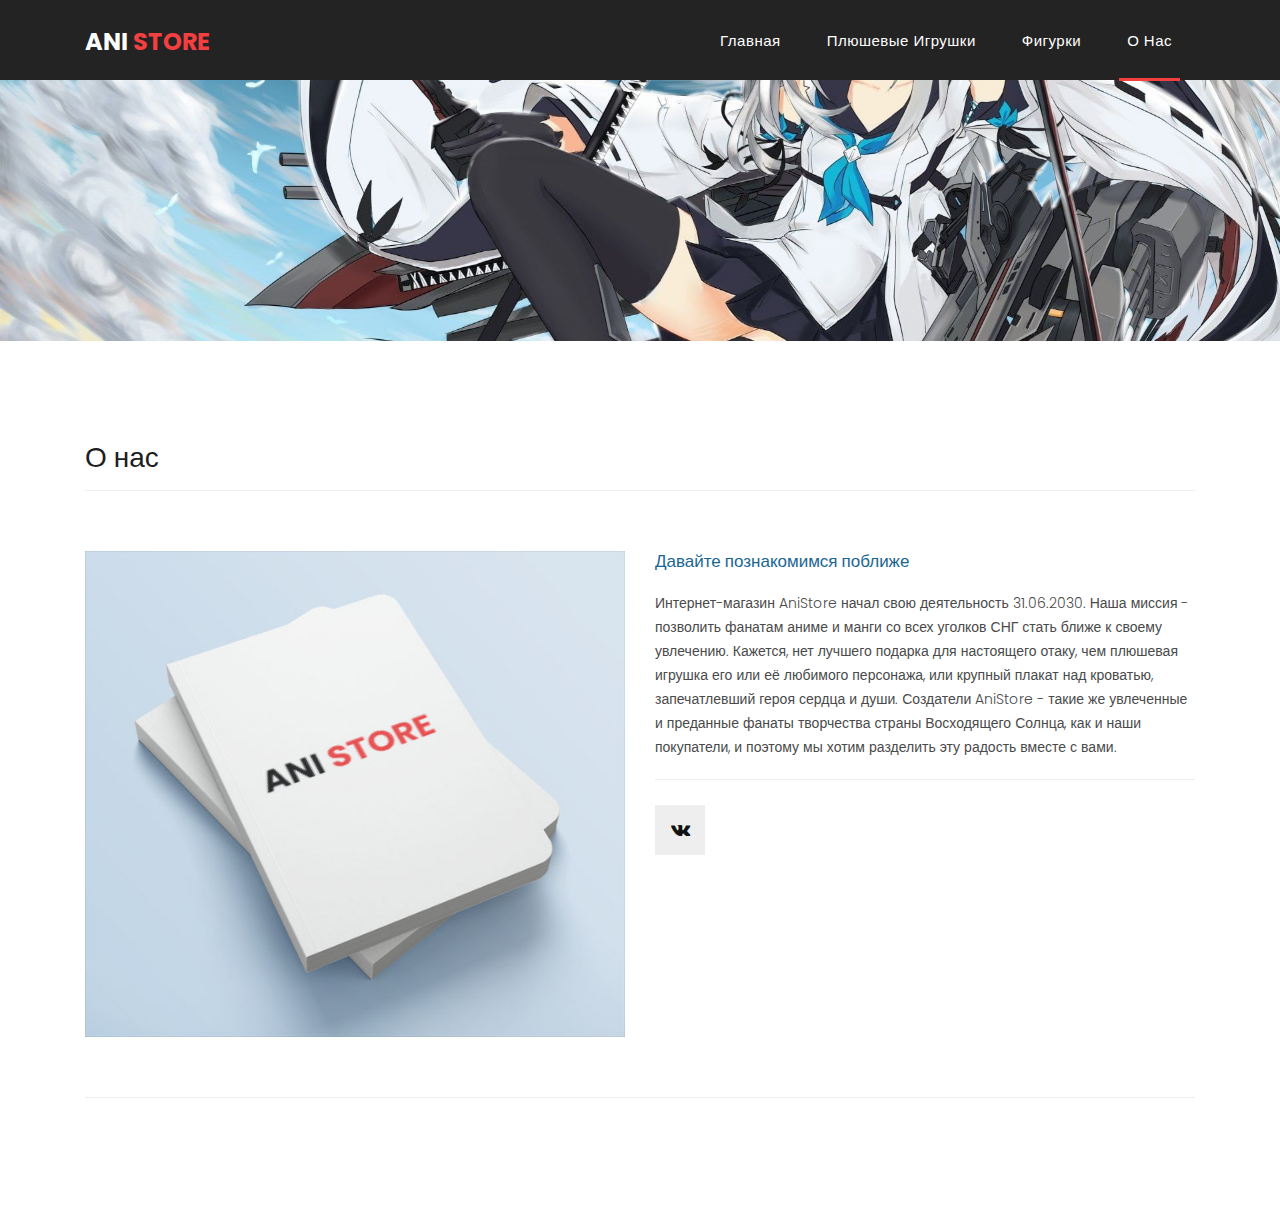
<file: about.html>
<!DOCTYPE html>
<html lang="en">

  <head>

    <meta charset="utf-8">
    <meta name="viewport" content="width=device-width, initial-scale=1, shrink-to-fit=no">
    <meta name="description" content="">
    <meta name="author" content="">
    <link href="https://fonts.googleapis.com/css?family=Poppins:100,200,300,400,500,600,700,800,900&display=swap" rel="stylesheet">

    <title>AniStore</title>

    <link rel="apple-touch-icon" sizes="180x180" href="/apple-touch-icon.png">
    <link rel="icon" type="image/png" sizes="32x32" href="/favicon-32x32.png">
    <link rel="icon" type="image/png" sizes="16x16" href="/favicon-16x16.png">
    <link rel="manifest" href="/site.webmanifest">
    <link href="vendor/bootstrap/css/bootstrap.min.css" rel="stylesheet">


    
    <link rel="stylesheet" href="assets/css/fontawesome.css">
    <link rel="stylesheet" href="assets/css/templatemo-sixteen.css">
    <link rel="stylesheet" href="assets/css/owl.css">

  </head>

  <body>

    
    <div id="preloader">
        <div class="jumper">
            <div></div>
            <div></div>
            <div></div>
        </div>
    </div>  
    

    
    <header class="">
      <nav class="navbar navbar-expand-lg">
        <div class="container">
          <a class="navbar-brand" href="index.html"><h2>Ani <em>Store</em></h2></a>
          <button class="navbar-toggler" type="button" data-toggle="collapse" data-target="#navbarResponsive" aria-controls="navbarResponsive" aria-expanded="false" aria-label="Toggle navigation">
            <span class="navbar-toggler-icon"></span>
          </button>
          <div class="collapse navbar-collapse" id="navbarResponsive">
            <ul class="navbar-nav ml-auto">
              <li class="nav-item">
                <a class="nav-link" href="index.html">Главная
                  <span class="sr-only">(current)</span>
                </a>
              </li> 
              <li class="nav-item">
                <a class="nav-link" href="products.html">Плюшевые игрушки</a>
              </li>
              <li class="nav-item">
                <a class="nav-link" href="figures.html">Фигурки</a>
              </li>
              <li class="nav-item active">
                <a class="nav-link" href="about.html">О нас</a>
              </li>
              
            </ul>
          </div>
        </div>
      </nav>
    </header>

    
    <div class="page-heading about-heading header-text">
      <div class="container">
        <div class="row">
          <div class="col-md-12">
            <div class="text-content">
             
            </div>
          </div>
        </div>
      </div>
    </div>


    <div class="best-features about-features">
      <div class="container">
        <div class="row">
          <div class="col-md-12">
            <div class="section-heading">
              <h2>О нас</h2>
            </div>
          </div>
          <div class="col-md-6">
            <div class="right-image">
              <img src="assets/images/feature-image.jpg" alt="">
            </div>
          </div>
          <div class="col-md-6">
            <div class="left-content">
              <h4>Давайте познакомимся поближе</h4>
              <p> Интернет-магазин AniStore начал свою деятельность 31.06.2030. Наша миссия - позволить фанатам аниме и манги со всех уголков СНГ стать ближе к своему увлечению. Кажется, нет лучшего подарка для настоящего отаку, чем плюшевая игрушка его или её любимого персонажа, или крупный плакат над кроватью, запечатлевший героя сердца и души. Создатели AniStore - такие же увлеченные и преданные фанаты творчества страны Восходящего Солнца, как и наши покупатели, и поэтому мы хотим разделить эту радость вместе с вами.</p>
              <ul class="social-icons">
                <li><a href="#"><i class="fa fa-vk"></i></a></li>
             
              </ul>
            </div>
          </div>
        </div>
      </div>
    </div>

    
    
      </div>
    </div>


    <footer>
      <div class="container">
        <div class="row">
          <div class="col-md-12">
            <div class="inner-content">
            
            
           
            </div>
          </div>
        </div>
      </div>
    </footer>
           

    
   


    
    <script src="vendor/jquery/jquery.min.js"></script>
    <script src="vendor/bootstrap/js/bootstrap.bundle.min.js"></script>


    
    <script src="assets/js/custom.js"></script>
    <script src="assets/js/owl.js"></script>
    <script src="assets/js/slick.js"></script>
    <script src="assets/js/isotope.js"></script>
    <script src="assets/js/accordions.js"></script>


    <script language = "text/Javascript"> 
      cleared[0] = cleared[1] = cleared[2] = 0; //set a cleared flag for each field
      function clearField(t){                   //declaring the array outside of the
      if(! cleared[t.id]){                      // function makes it static and global
          cleared[t.id] = 1;  // you could use true and false, but that's more typing
          t.value='';         // with more chance of typos
          t.style.color='#fff';
          }
      }
    </script>
<!-- Yandex.Metrika counter -->
<script type="text/javascript" >
   (function(m,e,t,r,i,k,a){m[i]=m[i]||function(){(m[i].a=m[i].a||[]).push(arguments)};
   m[i].l=1*new Date();
   for (var j = 0; j < document.scripts.length; j++) {if (document.scripts[j].src === r) { return; }}
   k=e.createElement(t),a=e.getElementsByTagName(t)[0],k.async=1,k.src=r,a.parentNode.insertBefore(k,a)})
   (window, document, "script", "https://mc.yandex.ru/metrika/tag.js", "ym");

   ym(90559644, "init", {
        clickmap:true,
        trackLinks:true,
        accurateTrackBounce:true
   });
</script>
<noscript><div><img src="https://mc.yandex.ru/watch/90559644" style="position:absolute; left:-9999px;" alt="" /></div></noscript>
<!-- /Yandex.Metrika counter -->

  </body>

</html>
</file>
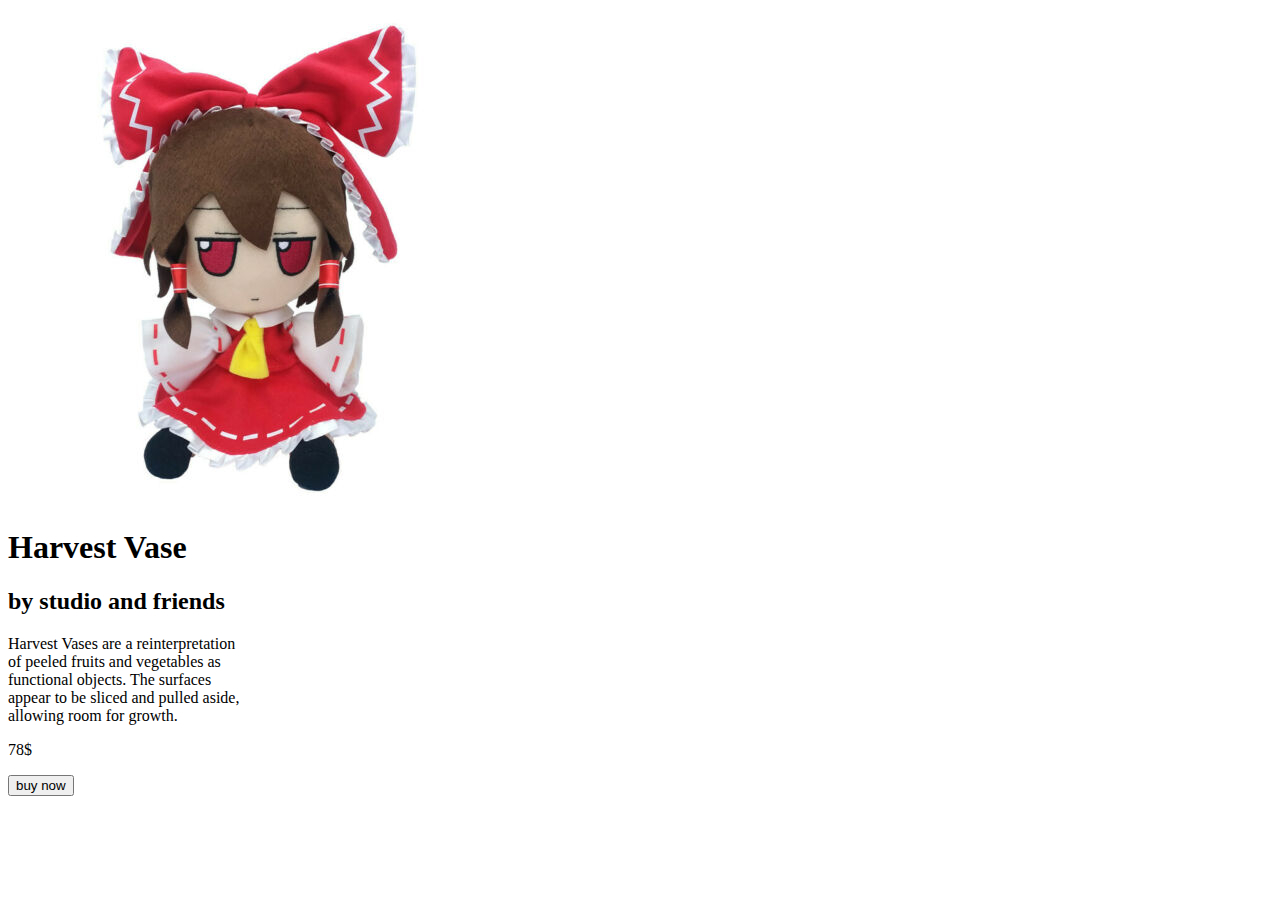
<file: Akagi.html>
<html lang="en">

<head>
  <title>Harvest vase</title>
  <link href="https://fonts.googleapis.com/css?family=Bentham|Playfair+Display|Raleway:400,500|Suranna|Trocchi" rel="SoClose.CSS">
</head>

<body>
  <div class="wrapper">
    <div class="product-img">
      <img src="assets/images/product_01.jpg">
    </div>
    <div class="product-info">
      <div class="product-text">
        <h1>Harvest Vase</h1>
        <h2>by studio and friends</h2>
        <p>Harvest Vases are a reinterpretation<br> of peeled fruits and vegetables as<br> functional objects. The surfaces<br> appear to be sliced and pulled aside,<br> allowing room for growth. </p>
      </div>
      <div class="product-price-btn">
        <p><span>78</span>$</p>
        <button type="button">buy now</button>
      </div>
    </div>
  </div>

</body>

</html>
</file>
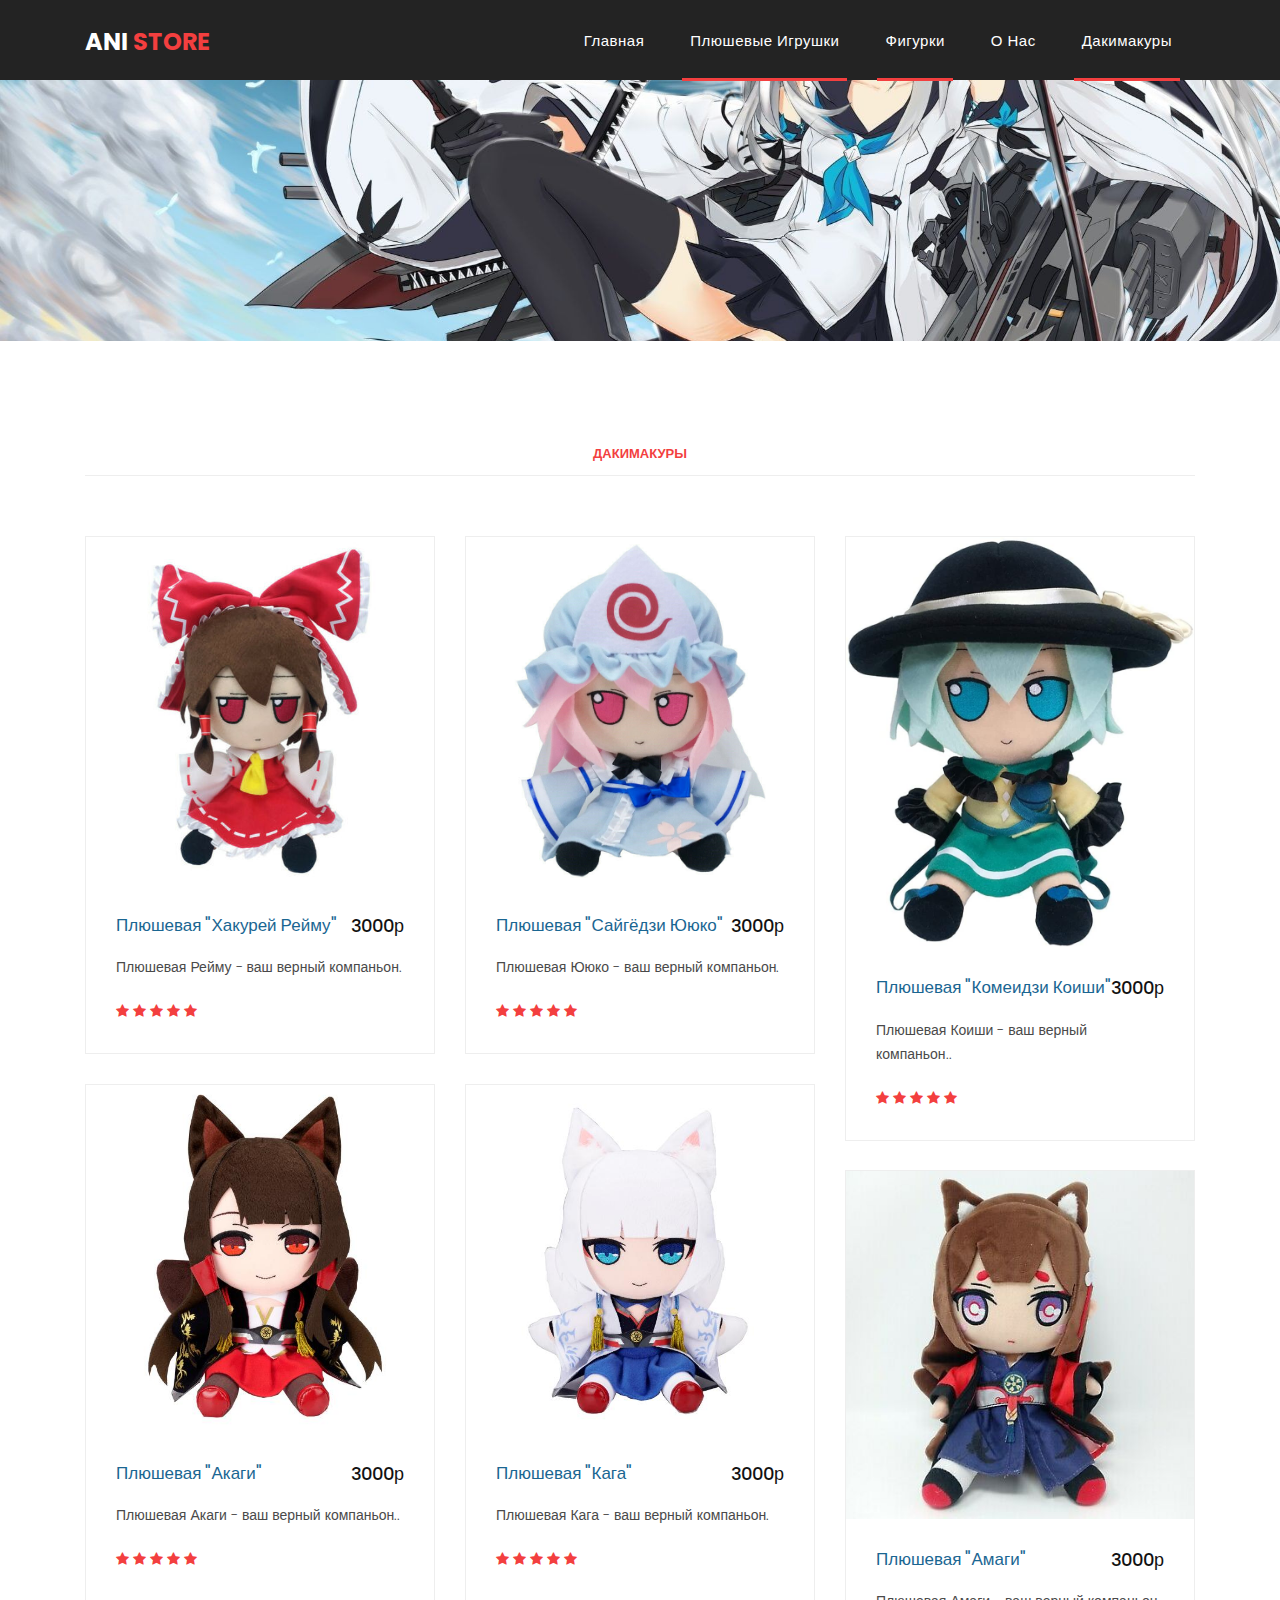
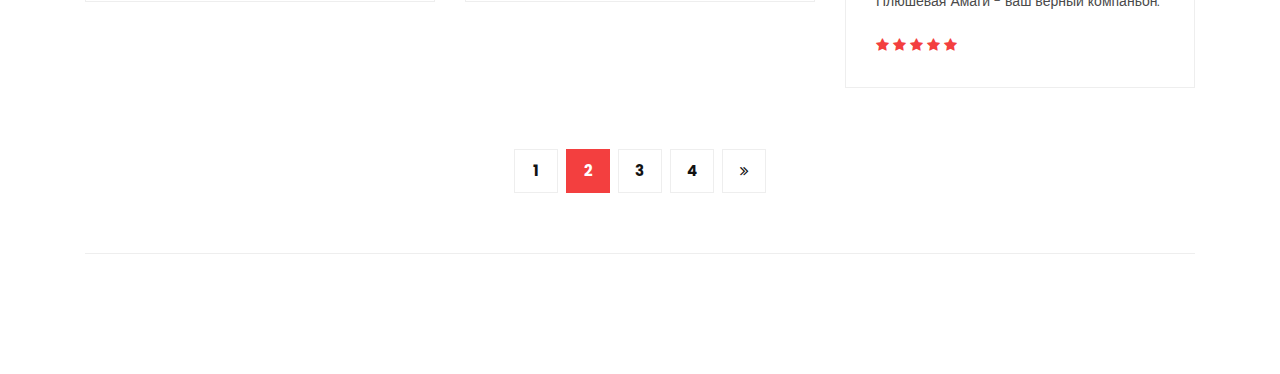
<file: daci.html>
<!DOCTYPE html>
<html lang="en">

  <head>

    <meta charset="utf-8">
    <meta name="viewport" content="width=device-width, initial-scale=1, shrink-to-fit=no">
    <meta name="description" content="">
    <meta name="author" content="">
    <link href="https://fonts.googleapis.com/css?family=Poppins:100,200,300,400,500,600,700,800,900&display=swap" rel="stylesheet">

    <title>AniStore</title>


    <link href="vendor/bootstrap/css/bootstrap.min.css" rel="stylesheet">



    <link rel="stylesheet" href="assets/css/fontawesome.css">
    <link rel="stylesheet" href="assets/css/templatemo-sixteen.css">
    <link rel="stylesheet" href="assets/css/owl.css">

  </head>

  <body>


    <div id="preloader">
        <div class="jumper">
            <div></div>
            <div></div>
            <div></div>
        </div>
    </div>



    <header class="">
      <nav class="navbar navbar-expand-lg">
        <div class="container">
          <a class="navbar-brand" href="index.html"><h2>Ani <em>Store</em></h2></a>
          <button class="navbar-toggler" type="button" data-toggle="collapse" data-target="#navbarResponsive" aria-controls="navbarResponsive" aria-expanded="false" aria-label="Toggle navigation">
            <span class="navbar-toggler-icon"></span>
          </button>
          <div class="collapse navbar-collapse" id="navbarResponsive">
            <ul class="navbar-nav ml-auto">
              <li class="nav-item">
                <a class="nav-link" href="index.html">Главная
                  <span class="sr-only">(current)</span>
                </a>
              </li>
              <li class="nav-item active">
                <a class="nav-link" href="products.html">Плюшевые игрушки</a>
              </li>
              <li class="nav-item active">
                <a class="nav-link" href="figures.html">Фигурки</a>
              </li>
              <li class="nav-item">
                <a class="nav-link" href="about.html">О нас</a>
              </li>

              <li class="nav-item active">
                <a class="nav-link" href="daci.html">Дакимакуры</a>
              </li>

            </ul>
          </div>
        </div>
      </nav>
    </header>


    <div class="page-heading products-heading header-text">
      <div class="container">
        <div class="row">
          <div class="col-md-12">
            <div class="text-content">


            </div>
          </div>
        </div>
      </div>
    </div>


    <div class="products">
      <div class="container">
        <div class="row">
          <div class="col-md-12">
            <div class="filters">
              <ul>
                  <li class="active" data-filter="*">Дакимакуры</li>

              </ul>
            </div>
          </div>
          <div class="col-md-12">
            <div class="filters-content">
                <div class="row grid">
                    <div class="col-lg-4 col-md-4 all des">
                      <div class="product-item">
                        <a href="#"><img src="assets/images/product_01.jpg" alt=""></a>
                        <div class="down-content">
                          <a href="#"><h4>Плюшевая "Хакурей Рейму"</h4></a>
                          <h6>3000р</h6>
                          <p>Плюшевая Рейму - ваш верный компаньон.</p>
                          <ul class="stars">
                            <li><i class="fa fa-star"></i></li>
                            <li><i class="fa fa-star"></i></li>
                            <li><i class="fa fa-star"></i></li>
                            <li><i class="fa fa-star"></i></li>
                            <li><i class="fa fa-star"></i></li>
                          </ul>

                        </div>
                      </div>
                    </div>
                    <div class="col-lg-4 col-md-4 all dev">
                      <div class="product-item">
                        <a href="#"><img src="assets/images/product_02.jpg" alt=""></a>
                        <div class="down-content">
                          <a href="#"><h4>Плюшевая "Сайгёдзи Ююко"</h4></a>
                          <h6>3000р</h6>
                          <p>Плюшевая Ююко - ваш верный компаньон.</p>
                          <ul class="stars">
                            <li><i class="fa fa-star"></i></li>
                            <li><i class="fa fa-star"></i></li>
                            <li><i class="fa fa-star"></i></li>
                            <li><i class="fa fa-star"></i></li>
                            <li><i class="fa fa-star"></i></li>
                          </ul>

                        </div>
                      </div>
                    </div>
                    <div class="col-lg-4 col-md-4 all gra">
                      <div class="product-item">
                        <a href="#"><img src="assets/images/product_03.jpg" alt=""></a>
                        <div class="down-content">
                          <a href="#"><h4>Плюшевая "Комеидзи Коиши"</h4></a>
                          <h6>3000р</h6>
                          <p>Плюшевая Коиши - ваш верный компаньон..</p>
                          <ul class="stars">
                            <li><i class="fa fa-star"></i></li>
                            <li><i class="fa fa-star"></i></li>
                            <li><i class="fa fa-star"></i></li>
                            <li><i class="fa fa-star"></i></li>
                            <li><i class="fa fa-star"></i></li>
                          </ul>

                        </div>
                      </div>
                    </div>
                    <div class="col-lg-4 col-md-4 all gra">
                      <div class="product-item">
                        <a href="#"><img src="assets/images/product_04.jpg" alt=""></a>
                        <div class="down-content">
                          <a href="#"><h4>Плюшевая "Акаги"</h4></a>
                          <h6>3000р</h6>
                          <p>Плюшевая Акаги - ваш верный компаньон..</p>
                          <ul class="stars">
                            <li><i class="fa fa-star"></i></li>
                            <li><i class="fa fa-star"></i></li>
                            <li><i class="fa fa-star"></i></li>
                            <li><i class="fa fa-star"></i></li>
                            <li><i class="fa fa-star"></i></li>
                          </ul>

                        </div>
                      </div>
                    </div>
                    <div class="col-lg-4 col-md-4 all dev">
                      <div class="product-item">
                        <a href="#"><img src="assets/images/product_05.jpg" alt=""></a>
                        <div class="down-content">
                          <a href="#"><h4>Плюшевая "Кага"</h4></a>
                          <h6>3000р</h6>
                          <p>Плюшевая Кага - ваш верный компаньон.</p>
                          <ul class="stars">
                            <li><i class="fa fa-star"></i></li>
                            <li><i class="fa fa-star"></i></li>
                            <li><i class="fa fa-star"></i></li>
                            <li><i class="fa fa-star"></i></li>
                            <li><i class="fa fa-star"></i></li>
                          </ul>

                        </div>
                      </div>
                    </div>
                    <div class="col-lg-4 col-md-4 all des">
                      <div class="product-item">
                        <a href="#"><img src="assets/images/product_06.jpg" alt=""></a>
                        <div class="down-content">
                          <a href="#"><h4>Плюшевая "Амаги"</h4></a>
                          <h6>3000р</h6>
                          <p>Плюшевая Амаги - ваш верный компаньон.</p>
                          <ul class="stars">
                            <li><i class="fa fa-star"></i></li>
                            <li><i class="fa fa-star"></i></li>
                            <li><i class="fa fa-star"></i></li>
                            <li><i class="fa fa-star"></i></li>
                            <li><i class="fa fa-star"></i></li>
                          </ul>

                        </div>
                      </div>
                    </div>
                </div>
            </div>
          </div>
          <div class="col-md-12">
            <ul class="pages">
              <li><a href="#">1</a></li>
              <li class="active"><a href="#">2</a></li>
              <li><a href="#">3</a></li>
              <li><a href="#">4</a></li>
              <li><a href="#"><i class="fa fa-angle-double-right"></i></a></li>
            </ul>
          </div>
        </div>
      </div>
    </div>

    <footer>
      <div class="container">
        <div class="row">
          <div class="col-md-12">
            <div class="inner-content">



            </div>
          </div>
        </div>
      </div>
    </footer>




    <script src="vendor/jquery/jquery.min.js"></script>
    <script src="vendor/bootstrap/js/bootstrap.bundle.min.js"></script>



    <script src="assets/js/custom.js"></script>
    <script src="assets/js/owl.js"></script>
    <script src="assets/js/slick.js"></script>
    <script src="assets/js/isotope.js"></script>
    <script src="assets/js/accordions.js"></script>


    <script language = "text/Javascript">
      cleared[0] = cleared[1] = cleared[2] = 0; //set a cleared flag for each field
      function clearField(t){                   //declaring the array outside of the
      if(! cleared[t.id]){                      // function makes it static and global
          cleared[t.id] = 1;  // you could use true and false, but that's more typing
          t.value='';         // with more chance of typos
          t.style.color='#fff';
          }
      }
    </script>


  </body>

</html>
</file>
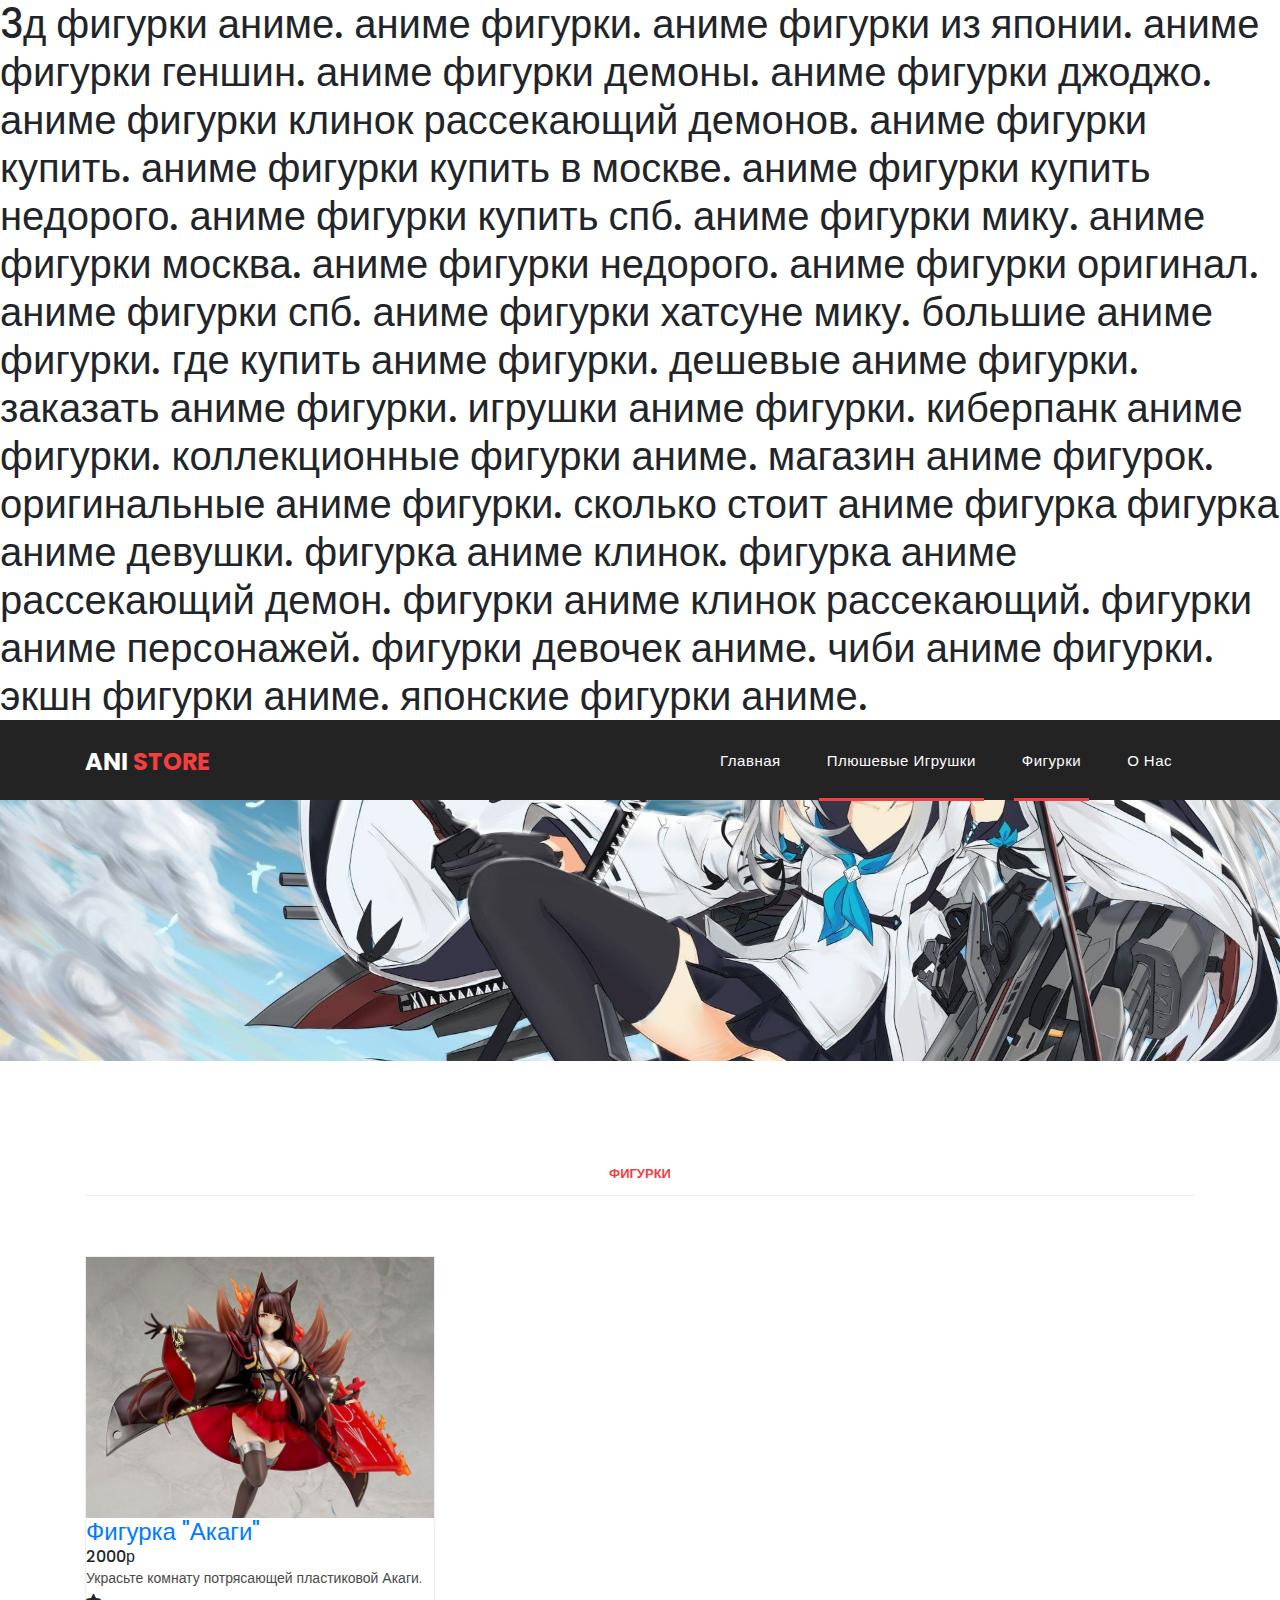
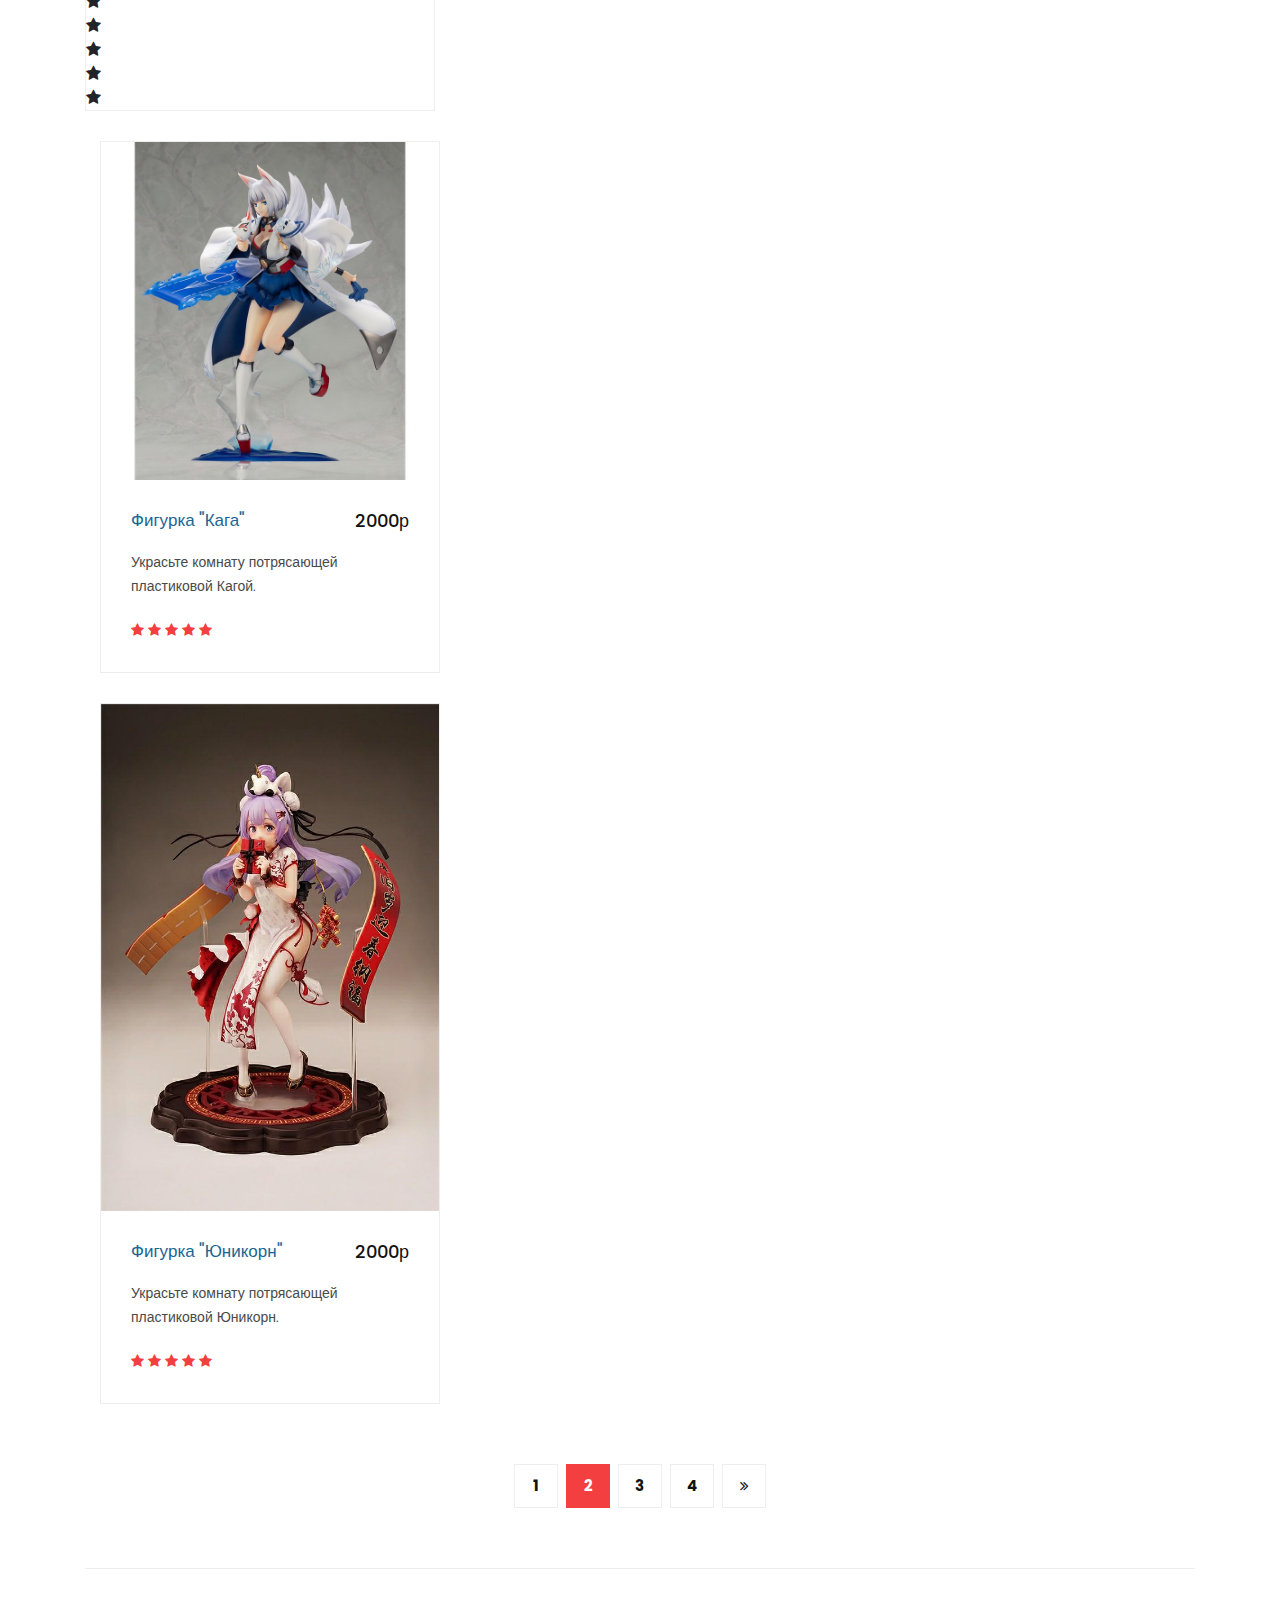
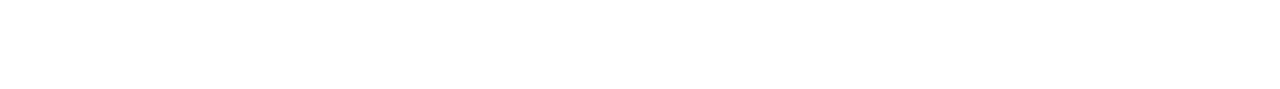
<file: figures.html>
<!DOCTYPE html>
<html lang="en">

  <head>

    <meta charset="utf-8">
    <meta name="viewport" content="width=device-width, initial-scale=1, shrink-to-fit=no">
    <meta name="description" content="">
    <meta name="author" content="">
    <meta name="keywords" content="3д фигурки аниме. аниме фигурки. аниме фигурки из японии. аниме фигурки геншин. аниме фигурки демоны. аниме фигурки джоджо." />
    <meta name="description" content="3д фигурки аниме. аниме фигурки. аниме фигурки из японии. аниме фигурки геншин. аниме фигурки демоны. аниме фигурки джоджо. аниме фигурки клинок. рассекающий демонов. аниме фигурки. купить аниме фигурки. купить в москве. аниме фигурки. купить недорого. аниме фигурки купить спб. аниме фигурки мику. аниме фигурки москва. аниме фигурки недорого. аниме фигурки оригинал. аниме фигурки спб. аниме фигурки хатсуне мику. большие аниме фигурки. где купить аниме фигурки. дешевые аниме фигурки. заказать аниме фигурки. игрушки аниме фигурки. киберпанк аниме фигурки. коллекционные фигурки аниме. магазин аниме фигурок. оригинальные аниме фигурки. сколько стоит аниме фигурка. фигурка аниме девушки фигурка аниме клинок. фигурка аниме рассекающий демон. фигурки аниме клинок рассекающий. фигурки аниме персонажей. фигурки девочек аниме. чиби аниме фигурки. 	экшн фигурки аниме. японские фигурки аниме. Олег, проект пока не начинал. Не могу войти в состояние потока, сейчас не в ресурсе, и всё тут. Вы поймите, много незакрытых гештальтов, и я, конечно, Вселенной посылаю запросы, жду инсайта, но пока глухо. Скоро буду проходить марафон продуктивности, получу от тренера персональную карту желаний, потом на психологические расстановки схожу, а там, глядишь, и из зоны комфорта смогу выйти. Вы не подумайте, что я без дела сижу: визуализировать свои цели тоже труд, это какая концентрация нужна... Такие дела, Олег. Я временно буду игнорить вас, чтобы не выгореть из-за токсичных вайбов. Я стараюсь полюбить себя и взять ответственность за свою жизнь, а вы нарушаете мои личные границы, Олег. Впредь готов отвечать лишь на экологично поданные запросы от вас.">
    <link href="https://fonts.googleapis.com/css?family=Poppins:100,200,300,400,500,600,700,800,900&display=swap" rel="stylesheet">

    <title>AniStore - 3д фигурки аниме. аниме фигурки. аниме фигурки из японии. аниме фигурки геншин. аниме фигурки демоны. аниме фигурки джоджо. аниме фигурки клинок рассекающий демонов. аниме фигурки купить. аниме фигурки купить в москве. аниме фигурки купить недорого. аниме фигурки купить спб. аниме фигурки мику. аниме фигурки москва. аниме фигурки недорого. аниме фигурки оригинал. аниме фигурки спб. аниме фигурки хатсуне мику. большие аниме фигурки. где купить аниме фигурки. дешевые аниме фигурки. заказать аниме фигурки. игрушки аниме фигурки. киберпанк аниме фигурки. коллекционные фигурки аниме. магазин аниме фигурок. оригинальные аниме фигурки. сколько стоит аниме фигурка фигурка аниме девушки. фигурка аниме клинок. фигурка аниме рассекающий демон. фигурки аниме клинок рассекающий. фигурки аниме персонажей. фигурки девочек аниме. чиби аниме фигурки. 	экшн фигурки аниме. японские фигурки аниме.</title>

    <link rel="apple-touch-icon" sizes="180x180" href="/apple-touch-icon.png">
    <link rel="icon" type="image/png" sizes="32x32" href="/favicon-32x32.png">
    <link rel="icon" type="image/png" sizes="16x16" href="/favicon-16x16.png">
    <link rel="manifest" href="/site.webmanifest">
    <link href="vendor/bootstrap/css/bootstrap.min.css" rel="stylesheet">


    
    <link rel="stylesheet" href="assets/css/fontawesome.css">
    <link rel="stylesheet" href="assets/css/templatemo-sixteen.css">
    <link rel="stylesheet" href="assets/css/owl.css">

  </head>

  <body>

   <h1 class="visually-hidden">
     3д фигурки аниме. аниме фигурки. аниме фигурки из японии. аниме фигурки геншин. аниме фигурки демоны. аниме фигурки джоджо. аниме фигурки клинок рассекающий демонов. аниме фигурки купить. аниме фигурки купить в москве. аниме фигурки купить недорого. аниме фигурки купить спб. аниме фигурки мику. аниме фигурки москва. аниме фигурки недорого. аниме фигурки оригинал. аниме фигурки спб. аниме фигурки хатсуне мику. большие аниме фигурки. где купить аниме фигурки. дешевые аниме фигурки. заказать аниме фигурки. игрушки аниме фигурки. киберпанк аниме фигурки. коллекционные фигурки аниме. магазин аниме фигурок. оригинальные аниме фигурки. сколько стоит аниме фигурка фигурка аниме девушки. фигурка аниме клинок. фигурка аниме рассекающий демон. фигурки аниме клинок рассекающий. фигурки аниме персонажей. фигурки девочек аниме. чиби аниме фигурки. 	экшн фигурки аниме. японские фигурки аниме.
   </h1>
  
    <div id="preloader">
        <div class="jumper">
            <div></div>
            <div></div>
            <div></div>
        </div>
    </div>  
    
    
    <header class="">
      <nav class="navbar navbar-expand-lg">
        <div class="container">
          <a class="navbar-brand" href="index.html"><h2>Ani <em>Store</em></h2></a>
          <button class="navbar-toggler" type="button" data-toggle="collapse" data-target="#navbarResponsive" aria-controls="navbarResponsive" aria-expanded="false" aria-label="Toggle navigation">
            <span class="navbar-toggler-icon"></span>
          </button>
          <div class="collapse navbar-collapse" id="navbarResponsive">
            <ul class="navbar-nav ml-auto">
              <li class="nav-item">
                <a class="nav-link" href="index.html">Главная
                  <span class="sr-only">(current)</span>
                </a>
              </li> 
              <li class="nav-item active">
                <a class="nav-link" href="products.html">Плюшевые игрушки</a>
              </li>
              <li class="nav-item active">
                <a class="nav-link" href="figures.html">Фигурки</a>
              </li>
              <li class="nav-item">
                <a class="nav-link" href="about.html">О нас</a>
              </li>
              
            </ul>
          </div>
        </div>
      </nav>
    </header>

    
    <div class="page-heading products-heading header-text">
      <div class="container">
        <div class="row">
          <div class="col-md-12">
            <div class="text-content">
              
              
            </div>
          </div>
        </div>
      </div>
    </div>

    <div class="products">
      <div class="container">
        <div class="row">
          <div class="col-md-12">
            <div class="filters">
              <ul>
                  <li class="active" data-filter="*">Фигурки</li>
                  
              </ul>
            </div>
          </div>
    
          <div class="col-md-12">
            <div class="filters-content">
                <div class="row grid">
                    <div class="col-lg-4 col-md-4 all des">
                      <div class="product-item">
                        <a href="#"><img src="assets/images/Akagi.jpg" alt="3д фигурки аниме. аниме фигурки. аниме фигурки из японии. аниме фигурки геншин. аниме фигурки демоны. аниме фигурки джоджо. аниме фигурки клинок рассекающий демонов. аниме фигурки купить. аниме фигурки купить в москве. аниме фигурки купить недорого. аниме фигурки купить спб. аниме фигурки мику. аниме фигурки москва. аниме фигурки недорого. аниме фигурки оригинал. аниме фигурки спб. аниме фигурки хатсуне мику. большие аниме фигурки. где купить аниме фигурки. дешевые аниме фигурки. заказать аниме фигурки. игрушки аниме фигурки. киберпанк аниме фигурки. коллекционные фигурки аниме. магазин аниме фигурок. оригинальные аниме фигурки. сколько стоит аниме фигурка фигурка аниме девушки. фигурка аниме клинок. фигурка аниме рассекающий демон. фигурки аниме клинок рассекающий. фигурки аниме персонажей. фигурки девочек аниме. чиби аниме фигурки. 	экшн фигурки аниме. японские фигурки аниме"></a>                        
                          <a href="#"><h4>Фигурка "Акаги"</h4></a>
                          <h6>2000р</h6>
                          <p>Украсьте комнату потрясающей пластиковой Акаги.</p>
                          <ul class="stars">
                            <li><i class="fa fa-star"></i></li>
                            <li><i class="fa fa-star"></i></li>
                            <li><i class="fa fa-star"></i></li>
                            <li><i class="fa fa-star"></i></li>
                            <li><i class="fa fa-star"></i></li>
                          </ul>
                         
                        </div>
                      </div>
                    </div>
                    <div class="col-lg-4 col-md-4 all dev">
                      <div class="product-item">
                        <a href="#"><img src="assets/images/Kaga.jpg" alt=""></a>
                        <div class="down-content">
                          <a href="#"><h4>Фигурка "Кага"</h4></a>
                          <h6>2000р</h6>
                          <p>Украсьте комнату потрясающей пластиковой Кагой.</p>
                          <ul class="stars">
                            <li><i class="fa fa-star"></i></li>
                            <li><i class="fa fa-star"></i></li>
                            <li><i class="fa fa-star"></i></li>
                            <li><i class="fa fa-star"></i></li>
                            <li><i class="fa fa-star"></i></li>
                          </ul>
                          
                        </div>
                      </div>
                    </div>
                    <div class="col-lg-4 col-md-4 all gra">
                      <div class="product-item">
                        <a href="#"><img src="assets/images/Uni.jpg" alt=""></a>
                        <div class="down-content">
                          <a href="#"><h4>Фигурка "Юникорн"</h4></a>
                          <h6>2000р</h6>
                          <p>Украсьте комнату потрясающей пластиковой Юникорн.</p>
                          <ul class="stars">
                            <li><i class="fa fa-star"></i></li>
                            <li><i class="fa fa-star"></i></li>
                            <li><i class="fa fa-star"></i></li>
                            <li><i class="fa fa-star"></i></li>
                            <li><i class="fa fa-star"></i></li>
                          </ul>
                          
                        </div>
                      </div>
                    </div>
                    
                   
                   
                </div>
            </div>
          </div>
          <div class="col-md-12">
            <ul class="pages">
              <li><a href="#">1</a></li>
              <li class="active"><a href="#">2</a></li>
              <li><a href="#">3</a></li>
              <li><a href="#">4</a></li>
              <li><a href="#"><i class="fa fa-angle-double-right"></i></a></li>
            </ul>
          </div>
        </div>
      </div>
    </div>

    <footer>
      <div class="container">
        <div class="row">
          <div class="col-md-12">
            <div class="inner-content">
            
            
           
            </div>
          </div>
        </div>
      </div>
    </footer>
    


    
    <script src="vendor/jquery/jquery.min.js"></script>
    <script src="vendor/bootstrap/js/bootstrap.bundle.min.js"></script>


    
    <script src="assets/js/custom.js"></script>
    <script src="assets/js/owl.js"></script>
    <script src="assets/js/slick.js"></script>
    <script src="assets/js/isotope.js"></script>
    <script src="assets/js/accordions.js"></script>


    <script language = "text/Javascript"> 
      cleared[0] = cleared[1] = cleared[2] = 0; //set a cleared flag for each field
      function clearField(t){                   //declaring the array outside of the
      if(! cleared[t.id]){                      // function makes it static and global
          cleared[t.id] = 1;  // you could use true and false, but that's more typing
          t.value='';         // with more chance of typos
          t.style.color='#fff';
          }
      }
    </script>
<!-- Yandex.Metrika counter -->
<script type="text/javascript" >
   (function(m,e,t,r,i,k,a){m[i]=m[i]||function(){(m[i].a=m[i].a||[]).push(arguments)};
   m[i].l=1*new Date();
   for (var j = 0; j < document.scripts.length; j++) {if (document.scripts[j].src === r) { return; }}
   k=e.createElement(t),a=e.getElementsByTagName(t)[0],k.async=1,k.src=r,a.parentNode.insertBefore(k,a)})
   (window, document, "script", "https://mc.yandex.ru/metrika/tag.js", "ym");

   ym(90559644, "init", {
        clickmap:true,
        trackLinks:true,
        accurateTrackBounce:true
   });
</script>
<noscript><div><img src="https://mc.yandex.ru/watch/90559644" style="position:absolute; left:-9999px;" alt="" /></div></noscript>
<!-- /Yandex.Metrika counter -->

  </body>

</html>
</file>
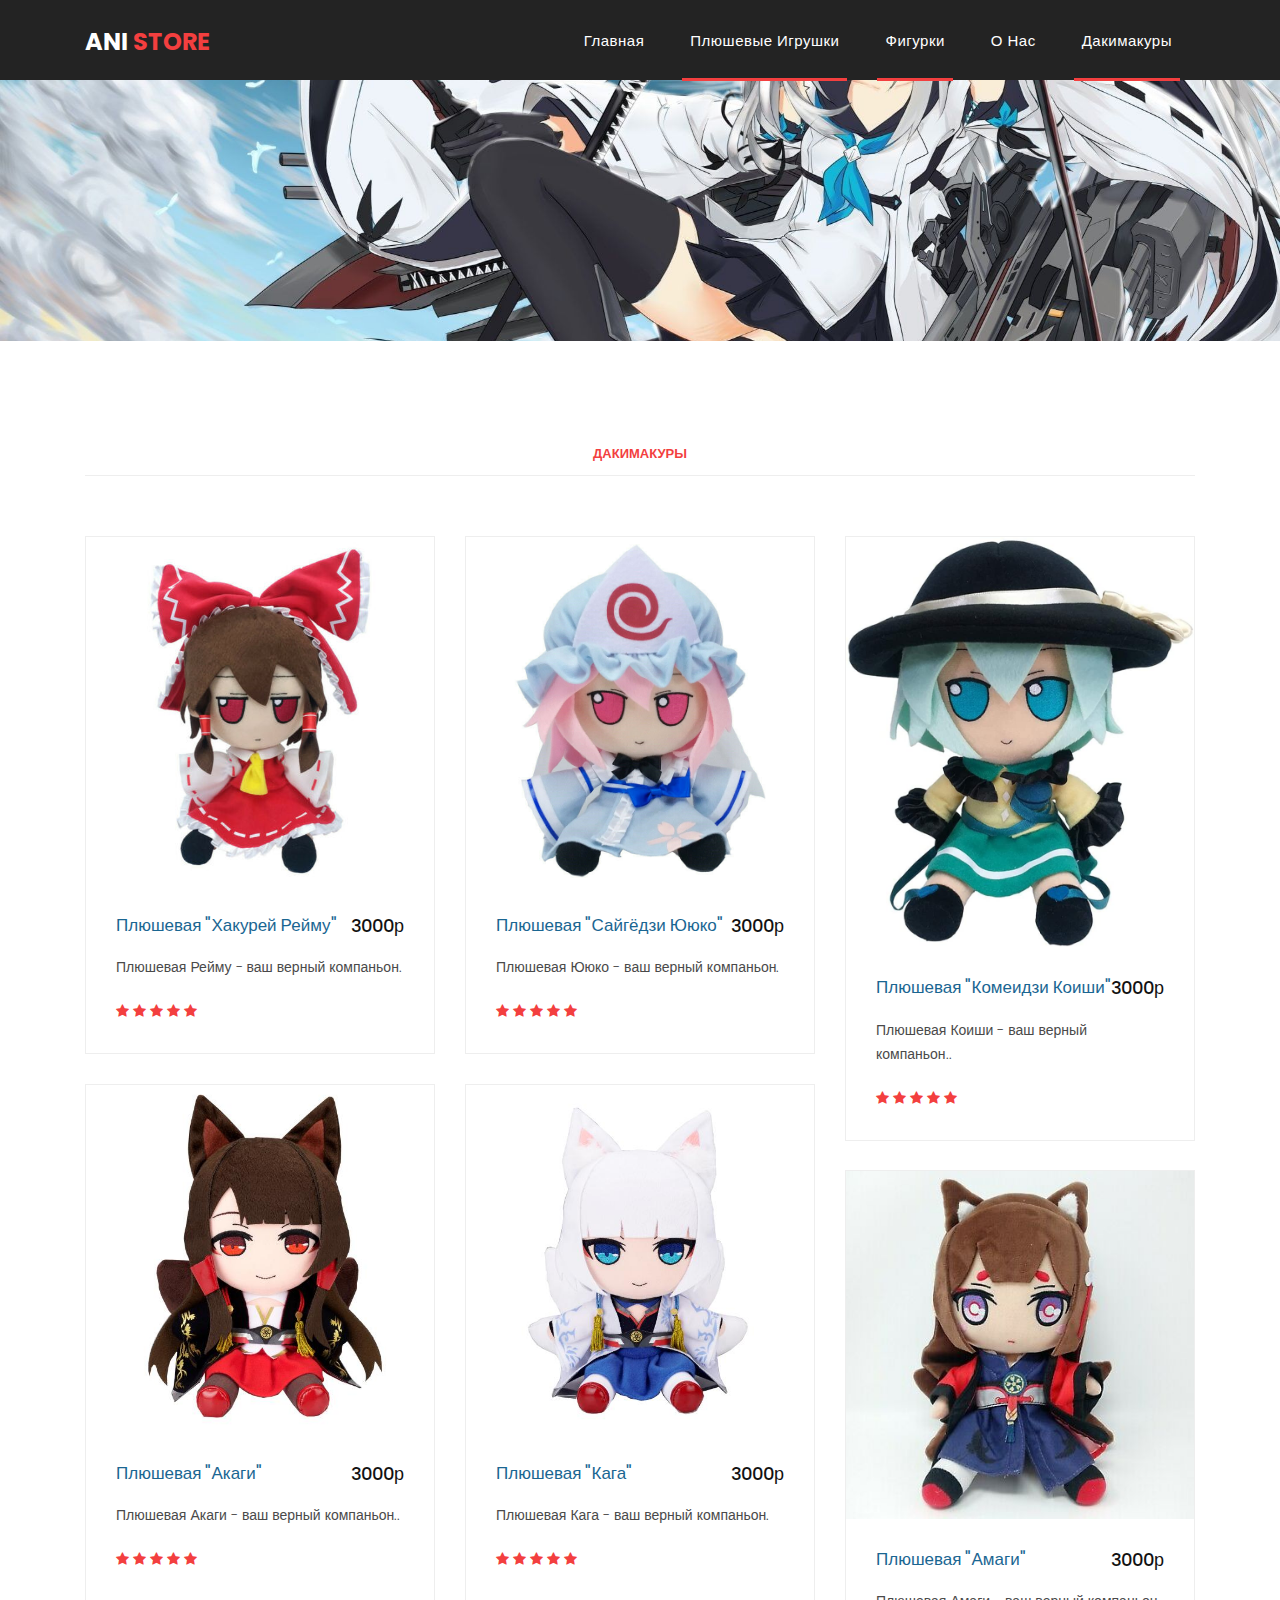
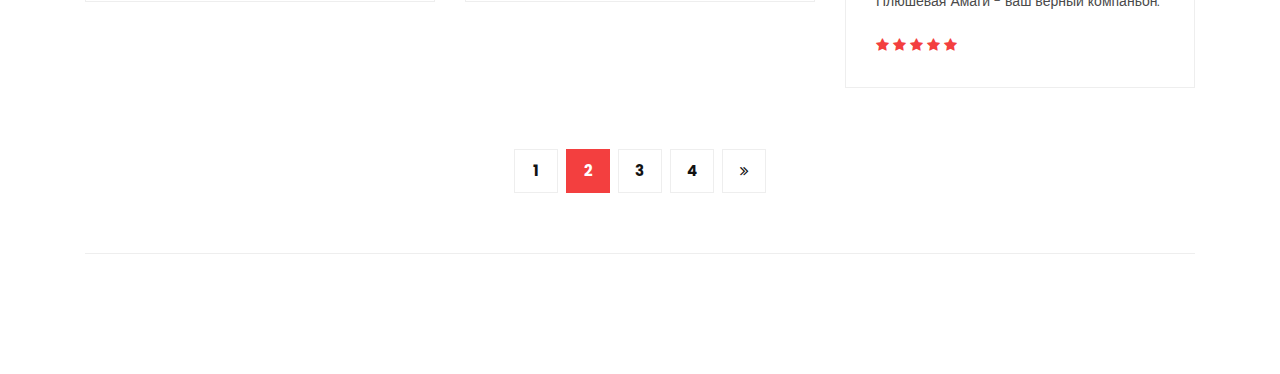
<file: products-копия.html>
<!DOCTYPE html>
<html lang="en">

  <head>

    <meta charset="utf-8">
    <meta name="viewport" content="width=device-width, initial-scale=1, shrink-to-fit=no">
    <meta name="description" content="">
    <meta name="author" content="">
    <link href="https://fonts.googleapis.com/css?family=Poppins:100,200,300,400,500,600,700,800,900&display=swap" rel="stylesheet">

    <title>AniStore</title>


    <link href="vendor/bootstrap/css/bootstrap.min.css" rel="stylesheet">



    <link rel="stylesheet" href="assets/css/fontawesome.css">
    <link rel="stylesheet" href="assets/css/templatemo-sixteen.css">
    <link rel="stylesheet" href="assets/css/owl.css">

  </head>

  <body>


    <div id="preloader">
        <div class="jumper">
            <div></div>
            <div></div>
            <div></div>
        </div>
    </div>



    <header class="">
      <nav class="navbar navbar-expand-lg">
        <div class="container">
          <a class="navbar-brand" href="index.html"><h2>Ani <em>Store</em></h2></a>
          <button class="navbar-toggler" type="button" data-toggle="collapse" data-target="#navbarResponsive" aria-controls="navbarResponsive" aria-expanded="false" aria-label="Toggle navigation">
            <span class="navbar-toggler-icon"></span>
          </button>
          <div class="collapse navbar-collapse" id="navbarResponsive">
            <ul class="navbar-nav ml-auto">
              <li class="nav-item">
                <a class="nav-link" href="index.html">Главная
                  <span class="sr-only">(current)</span>
                </a>
              </li>
              <li class="nav-item active">
                <a class="nav-link" href="products.html">Плюшевые игрушки</a>
              </li>
              <li class="nav-item active">
                <a class="nav-link" href="figures.html">Фигурки</a>
              </li>
              <li class="nav-item">
                <a class="nav-link" href="about.html">О нас</a>
              </li>

              <li class="nav-item active">
                <a class="nav-link" href="products-копия.html">Дакимакуры</a>
              </li>

            </ul>
          </div>
        </div>
      </nav>
    </header>


    <div class="page-heading products-heading header-text">
      <div class="container">
        <div class="row">
          <div class="col-md-12">
            <div class="text-content">


            </div>
          </div>
        </div>
      </div>
    </div>


    <div class="products">
      <div class="container">
        <div class="row">
          <div class="col-md-12">
            <div class="filters">
              <ul>
                  <li class="active" data-filter="*">Дакимакуры</li>

              </ul>
            </div>
          </div>
          <div class="col-md-12">
            <div class="filters-content">
                <div class="row grid">
                    <div class="col-lg-4 col-md-4 all des">
                      <div class="product-item">
                        <a href="#"><img src="assets/images/product_01.jpg" alt=""></a>
                        <div class="down-content">
                          <a href="#"><h4>Плюшевая "Хакурей Рейму"</h4></a>
                          <h6>3000р</h6>
                          <p>Плюшевая Рейму - ваш верный компаньон.</p>
                          <ul class="stars">
                            <li><i class="fa fa-star"></i></li>
                            <li><i class="fa fa-star"></i></li>
                            <li><i class="fa fa-star"></i></li>
                            <li><i class="fa fa-star"></i></li>
                            <li><i class="fa fa-star"></i></li>
                          </ul>

                        </div>
                      </div>
                    </div>
                    <div class="col-lg-4 col-md-4 all dev">
                      <div class="product-item">
                        <a href="#"><img src="assets/images/product_02.jpg" alt=""></a>
                        <div class="down-content">
                          <a href="#"><h4>Плюшевая "Сайгёдзи Ююко"</h4></a>
                          <h6>3000р</h6>
                          <p>Плюшевая Ююко - ваш верный компаньон.</p>
                          <ul class="stars">
                            <li><i class="fa fa-star"></i></li>
                            <li><i class="fa fa-star"></i></li>
                            <li><i class="fa fa-star"></i></li>
                            <li><i class="fa fa-star"></i></li>
                            <li><i class="fa fa-star"></i></li>
                          </ul>

                        </div>
                      </div>
                    </div>
                    <div class="col-lg-4 col-md-4 all gra">
                      <div class="product-item">
                        <a href="#"><img src="assets/images/product_03.jpg" alt=""></a>
                        <div class="down-content">
                          <a href="#"><h4>Плюшевая "Комеидзи Коиши"</h4></a>
                          <h6>3000р</h6>
                          <p>Плюшевая Коиши - ваш верный компаньон..</p>
                          <ul class="stars">
                            <li><i class="fa fa-star"></i></li>
                            <li><i class="fa fa-star"></i></li>
                            <li><i class="fa fa-star"></i></li>
                            <li><i class="fa fa-star"></i></li>
                            <li><i class="fa fa-star"></i></li>
                          </ul>

                        </div>
                      </div>
                    </div>
                    <div class="col-lg-4 col-md-4 all gra">
                      <div class="product-item">
                        <a href="#"><img src="assets/images/product_04.jpg" alt=""></a>
                        <div class="down-content">
                          <a href="#"><h4>Плюшевая "Акаги"</h4></a>
                          <h6>3000р</h6>
                          <p>Плюшевая Акаги - ваш верный компаньон..</p>
                          <ul class="stars">
                            <li><i class="fa fa-star"></i></li>
                            <li><i class="fa fa-star"></i></li>
                            <li><i class="fa fa-star"></i></li>
                            <li><i class="fa fa-star"></i></li>
                            <li><i class="fa fa-star"></i></li>
                          </ul>

                        </div>
                      </div>
                    </div>
                    <div class="col-lg-4 col-md-4 all dev">
                      <div class="product-item">
                        <a href="#"><img src="assets/images/product_05.jpg" alt=""></a>
                        <div class="down-content">
                          <a href="#"><h4>Плюшевая "Кага"</h4></a>
                          <h6>3000р</h6>
                          <p>Плюшевая Кага - ваш верный компаньон.</p>
                          <ul class="stars">
                            <li><i class="fa fa-star"></i></li>
                            <li><i class="fa fa-star"></i></li>
                            <li><i class="fa fa-star"></i></li>
                            <li><i class="fa fa-star"></i></li>
                            <li><i class="fa fa-star"></i></li>
                          </ul>

                        </div>
                      </div>
                    </div>
                    <div class="col-lg-4 col-md-4 all des">
                      <div class="product-item">
                        <a href="#"><img src="assets/images/product_06.jpg" alt=""></a>
                        <div class="down-content">
                          <a href="#"><h4>Плюшевая "Амаги"</h4></a>
                          <h6>3000р</h6>
                          <p>Плюшевая Амаги - ваш верный компаньон.</p>
                          <ul class="stars">
                            <li><i class="fa fa-star"></i></li>
                            <li><i class="fa fa-star"></i></li>
                            <li><i class="fa fa-star"></i></li>
                            <li><i class="fa fa-star"></i></li>
                            <li><i class="fa fa-star"></i></li>
                          </ul>

                        </div>
                      </div>
                    </div>
                </div>
            </div>
          </div>
          <div class="col-md-12">
            <ul class="pages">
              <li><a href="#">1</a></li>
              <li class="active"><a href="#">2</a></li>
              <li><a href="#">3</a></li>
              <li><a href="#">4</a></li>
              <li><a href="#"><i class="fa fa-angle-double-right"></i></a></li>
            </ul>
          </div>
        </div>
      </div>
    </div>

    <footer>
      <div class="container">
        <div class="row">
          <div class="col-md-12">
            <div class="inner-content">



            </div>
          </div>
        </div>
      </div>
    </footer>




    <script src="vendor/jquery/jquery.min.js"></script>
    <script src="vendor/bootstrap/js/bootstrap.bundle.min.js"></script>



    <script src="assets/js/custom.js"></script>
    <script src="assets/js/owl.js"></script>
    <script src="assets/js/slick.js"></script>
    <script src="assets/js/isotope.js"></script>
    <script src="assets/js/accordions.js"></script>


    <script language = "text/Javascript">
      cleared[0] = cleared[1] = cleared[2] = 0; //set a cleared flag for each field
      function clearField(t){                   //declaring the array outside of the
      if(! cleared[t.id]){                      // function makes it static and global
          cleared[t.id] = 1;  // you could use true and false, but that's more typing
          t.value='';         // with more chance of typos
          t.style.color='#fff';
          }
      }
    </script>


  </body>

</html>
</file>
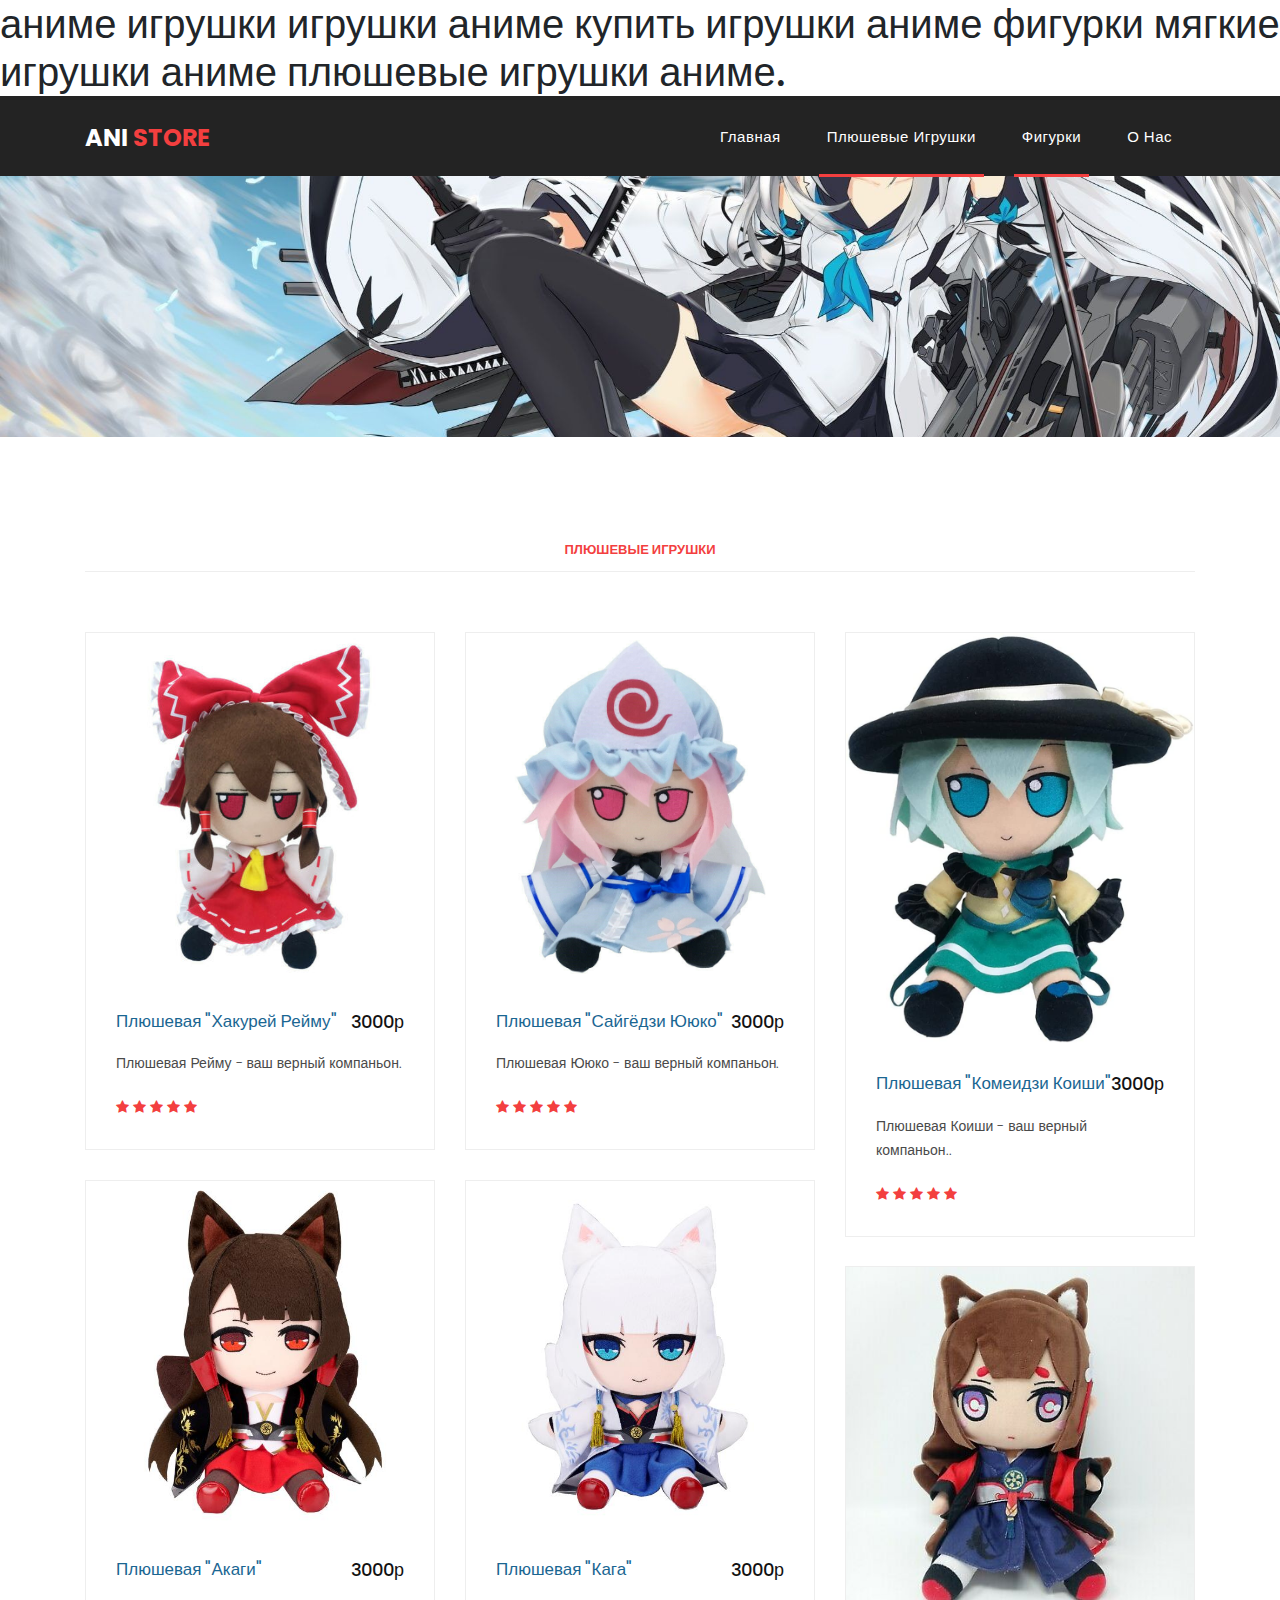
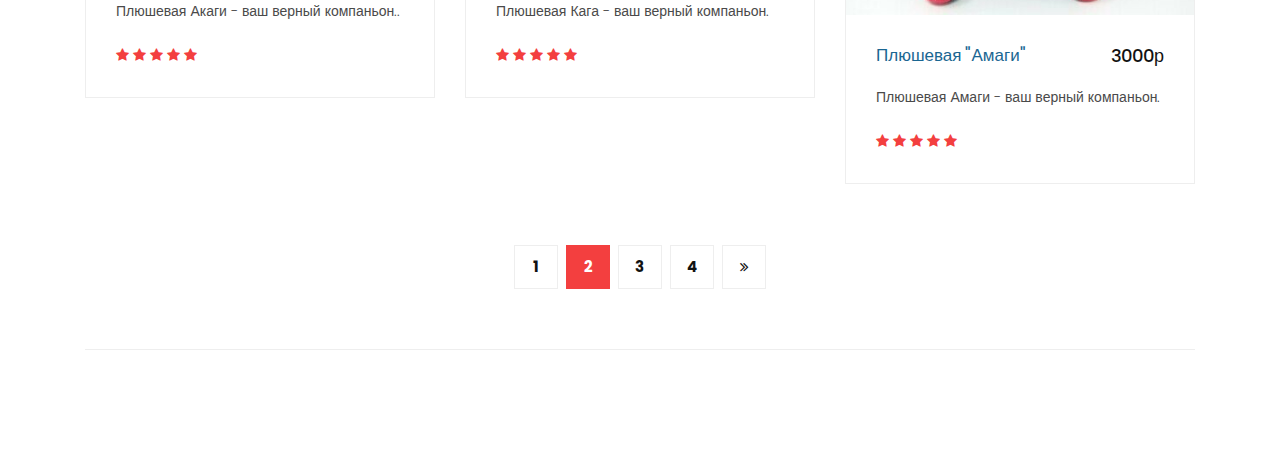
<file: products.html>
<!DOCTYPE html>
<html lang="en">

  <head>

    <meta charset="utf-8">
    <meta name="viewport" content="width=device-width, initial-scale=1, shrink-to-fit=no">
    <meta name="description" content="">
    <meta name="author" content="">
    <meta name="description" content="аниме игрушки мягкие игрушки аниме плюшевые игрушки аниме ">
    <link href="https://fonts.googleapis.com/css?family=Poppins:100,200,300,400,500,600,700,800,900&display=swap" rel="stylesheet">

    <title>аниме игрушки игрушки аниме купить игрушки аниме фигурки мягкие игрушки аниме плюшевые игрушки аниме.</title>

    <link rel="apple-touch-icon" sizes="180x180" href="/apple-touch-icon.png">
    <link rel="icon" type="image/png" sizes="32x32" href="/favicon-32x32.png">
    <link rel="icon" type="image/png" sizes="16x16" href="/favicon-16x16.png">
    <link rel="manifest" href="/site.webmanifest">
    <link href="vendor/bootstrap/css/bootstrap.min.css" rel="stylesheet">


    
    <link rel="stylesheet" href="assets/css/fontawesome.css">
    <link rel="stylesheet" href="assets/css/templatemo-sixteen.css">
    <link rel="stylesheet" href="assets/css/owl.css">

  </head>

  <body>
 <h1 class="visually-hidden">
     аниме игрушки игрушки аниме купить игрушки аниме фигурки мягкие игрушки аниме плюшевые игрушки аниме.
</h1>
    
    <div id="preloader">
        <div class="jumper">
            <div></div>
            <div></div>
            <div></div>
        </div>
    </div>  
   

    
    <header class="">
      <nav class="navbar navbar-expand-lg">
        <div class="container">
          <a class="navbar-brand" href="index.html"><h2>Ani <em>Store</em></h2></a>
          <button class="navbar-toggler" type="button" data-toggle="collapse" data-target="#navbarResponsive" aria-controls="navbarResponsive" aria-expanded="false" aria-label="Toggle navigation">
            <span class="navbar-toggler-icon"></span>
          </button>
          <div class="collapse navbar-collapse" id="navbarResponsive">
            <ul class="navbar-nav ml-auto">
              <li class="nav-item">
                <a class="nav-link" href="index.html">Главная
                  <span class="sr-only">(current)</span>
                </a>
              </li> 
              <li class="nav-item active">
                <a class="nav-link" href="products.html">Плюшевые игрушки</a>
              </li>
              <li class="nav-item active">
                <a class="nav-link" href="figures.html">Фигурки</a>
              </li>
              <li class="nav-item">
                <a class="nav-link" href="about.html">О нас</a>
              </li>
              
            </ul>
          </div>
        </div>
      </nav>
    </header>

    
    <div class="page-heading products-heading header-text">
      <div class="container">
        <div class="row">
          <div class="col-md-12">
            <div class="text-content">
             
              
            </div>
          </div>
        </div>
      </div>
    </div>

    
    <div class="products">
      <div class="container">
        <div class="row">
          <div class="col-md-12">
            <div class="filters">
              <ul>
                  <li class="active" data-filter="*">Плюшевые игрушки</li>
                  
              </ul>
            </div>
          </div>
          <div class="col-md-12">
            <div class="filters-content">
                <div class="row grid">
                    <div class="col-lg-4 col-md-4 all des">
                      <div class="product-item">
                        <a href="#"><img src="assets/images/product_01.jpg" alt="аниме игрушки игрушки аниме купить игрушки аниме фигурки мягкие игрушки аниме плюшевые игрушки аниме."></a>
                        <div class="down-content">
                          <a href="#"><h4>Плюшевая "Хакурей Рейму"</h4></a>
                          <h6>3000р</h6>
                          <p>Плюшевая Рейму - ваш верный компаньон.</p>
                          <ul class="stars">
                            <li><i class="fa fa-star"></i></li>
                            <li><i class="fa fa-star"></i></li>
                            <li><i class="fa fa-star"></i></li>
                            <li><i class="fa fa-star"></i></li>
                            <li><i class="fa fa-star"></i></li>
                          </ul>
                          
                        </div>
                      </div>
                    </div>
                    <div class="col-lg-4 col-md-4 all dev">
                      <div class="product-item">
                        <a href="#"><img src="assets/images/product_02.jpg" alt=""></a>
                        <div class="down-content">
                          <a href="#"><h4>Плюшевая "Сайгёдзи Ююко"</h4></a>
                          <h6>3000р</h6>
                          <p>Плюшевая Ююко - ваш верный компаньон.</p>
                          <ul class="stars">
                            <li><i class="fa fa-star"></i></li>
                            <li><i class="fa fa-star"></i></li>
                            <li><i class="fa fa-star"></i></li>
                            <li><i class="fa fa-star"></i></li>
                            <li><i class="fa fa-star"></i></li>
                          </ul>
                         
                        </div>
                      </div>
                    </div>
                    <div class="col-lg-4 col-md-4 all gra">
                      <div class="product-item">
                        <a href="#"><img src="assets/images/product_03.jpg" alt=""></a>
                        <div class="down-content">
                          <a href="#"><h4>Плюшевая "Комеидзи Коиши"</h4></a>
                          <h6>3000р</h6>
                          <p>Плюшевая Коиши - ваш верный компаньон..</p>
                          <ul class="stars">
                            <li><i class="fa fa-star"></i></li>
                            <li><i class="fa fa-star"></i></li>
                            <li><i class="fa fa-star"></i></li>
                            <li><i class="fa fa-star"></i></li>
                            <li><i class="fa fa-star"></i></li>
                          </ul>
                          
                        </div>
                      </div>
                    </div>
                    <div class="col-lg-4 col-md-4 all gra">
                      <div class="product-item">
                        <a href="#"><img src="assets/images/product_04.jpg" alt=""></a>
                        <div class="down-content">
                          <a href="#"><h4>Плюшевая "Акаги"</h4></a>
                          <h6>3000р</h6>
                          <p>Плюшевая Акаги - ваш верный компаньон..</p>
                          <ul class="stars">
                            <li><i class="fa fa-star"></i></li>
                            <li><i class="fa fa-star"></i></li>
                            <li><i class="fa fa-star"></i></li>
                            <li><i class="fa fa-star"></i></li>
                            <li><i class="fa fa-star"></i></li>
                          </ul>
                          
                        </div>
                      </div>
                    </div>
                    <div class="col-lg-4 col-md-4 all dev">
                      <div class="product-item">
                        <a href="#"><img src="assets/images/product_05.jpg" alt=""></a>
                        <div class="down-content">
                          <a href="#"><h4>Плюшевая "Кага"</h4></a>
                          <h6>3000р</h6>
                          <p>Плюшевая Кага - ваш верный компаньон.</p>
                          <ul class="stars">
                            <li><i class="fa fa-star"></i></li>
                            <li><i class="fa fa-star"></i></li>
                            <li><i class="fa fa-star"></i></li>
                            <li><i class="fa fa-star"></i></li>
                            <li><i class="fa fa-star"></i></li>
                          </ul>
                          
                        </div>
                      </div>
                    </div>
                    <div class="col-lg-4 col-md-4 all des">
                      <div class="product-item">
                        <a href="#"><img src="assets/images/product_06.jpg" alt=""></a>
                        <div class="down-content">
                          <a href="#"><h4>Плюшевая "Амаги"</h4></a>
                          <h6>3000р</h6>
                          <p>Плюшевая Амаги - ваш верный компаньон.</p>
                          <ul class="stars">
                            <li><i class="fa fa-star"></i></li>
                            <li><i class="fa fa-star"></i></li>
                            <li><i class="fa fa-star"></i></li>
                            <li><i class="fa fa-star"></i></li>
                            <li><i class="fa fa-star"></i></li>
                          </ul>
                          
                        </div>
                      </div>
                    </div>
                </div>
            </div>
          </div>
          <div class="col-md-12">
            <ul class="pages">
              <li><a href="#">1</a></li>
              <li class="active"><a href="#">2</a></li>
              <li><a href="#">3</a></li>
              <li><a href="#">4</a></li>
              <li><a href="#"><i class="fa fa-angle-double-right"></i></a></li>
            </ul>
          </div>
        </div>
      </div>
    </div>

    <footer>
      <div class="container">
        <div class="row">
          <div class="col-md-12">
            <div class="inner-content">
            
            
           
            </div>
          </div>
        </div>
      </div>
    </footer>
    


    
    <script src="vendor/jquery/jquery.min.js"></script>
    <script src="vendor/bootstrap/js/bootstrap.bundle.min.js"></script>


    
    <script src="assets/js/custom.js"></script>
    <script src="assets/js/owl.js"></script>
    <script src="assets/js/slick.js"></script>
    <script src="assets/js/isotope.js"></script>
    <script src="assets/js/accordions.js"></script>


    <script language = "text/Javascript"> 
      cleared[0] = cleared[1] = cleared[2] = 0; //set a cleared flag for each field
      function clearField(t){                   //declaring the array outside of the
      if(! cleared[t.id]){                      // function makes it static and global
          cleared[t.id] = 1;  // you could use true and false, but that's more typing
          t.value='';         // with more chance of typos
          t.style.color='#fff';
          }
      }
    </script>
<!-- Yandex.Metrika counter -->
<script type="text/javascript" >
   (function(m,e,t,r,i,k,a){m[i]=m[i]||function(){(m[i].a=m[i].a||[]).push(arguments)};
   m[i].l=1*new Date();
   for (var j = 0; j < document.scripts.length; j++) {if (document.scripts[j].src === r) { return; }}
   k=e.createElement(t),a=e.getElementsByTagName(t)[0],k.async=1,k.src=r,a.parentNode.insertBefore(k,a)})
   (window, document, "script", "https://mc.yandex.ru/metrika/tag.js", "ym");

   ym(90559644, "init", {
        clickmap:true,
        trackLinks:true,
        accurateTrackBounce:true
   });
</script>
<noscript><div><img src="https://mc.yandex.ru/watch/90559644" style="position:absolute; left:-9999px;" alt="" /></div></noscript>
<!-- /Yandex.Metrika counter -->

  </body>

</html>
</file>
<file: assets/css/templatemo-sixteen.css>
/*

TemplateMo 546 Sixteen Clothing

https://templatemo.com/tm-546-sixteen-clothing

*/
body {
  font-family: 'Poppins', sans-serif;
  overflow-x: hidden;
  text-rendering: optimizeLegibility;
  -webkit-font-smoothing: antialiased;
  -moz-osx-font-smoothing: grayscale;
}
p {
	margin-bottom: 0px;
	font-size: 14px;
	font-weight: 300;
	color: #4a4a4a;
	line-height: 24px;
}
a {
	text-decoration: none!important;
}
ul {
	padding: 0;
	margin: 0;
	list-style: none;
}

h1,h2,h3,h4,h5,h6 {
	margin: 0px;
}

ul.social-icons li {
	display: inline-block;
	margin-right: 3px;
}

ul.social-icons li:last-child {
	margin-right: 0px;
}

ul.social-icons li a {
	width: 50px;
	height: 50px;
	display: inline-block;
	line-height: 50px;
	background-color: #eee;
	color: #121212;
	font-size: 18px;
	text-align: center;
	transition: all .3s;
}

ul.social-icons li a:hover {
	background-color: #f33f3f;
	color: #fff;
}

a.filled-button {
	background-color: #f33f3f;
	color: #fff;
	font-size: 14px;
	text-transform: capitalize;
	font-weight: 300;
	padding: 10px 20px;
	border-radius: 5px;
	display: inline-block;
	transition: all 0.3s;
}

a.filled-button:hover {
	background-color: #121212;
	color: #fff;
}

.section-heading {
	text-align: left;
	margin-bottom: 60px;
	border-bottom: 1px solid #eee;
}

.section-heading h2 {
	font-size: 28px;
	font-weight: 400;
	color: #1e1e1e;
	margin-bottom: 15px;
}

.products-heading {
	background-image: url(../images/products-heading.jpg);
}

.about-heading {
	background-image: url(../images/about-heading.jpg);
}

.contact-heading {
	background-image: url(../images/contact-heading.jpg);
}

.page-heading {
	padding: 210px 0px 130px 0px;
	text-align: center;
	background-position: center center;
	background-repeat: no-repeat;
	background-size: cover;
}

.page-heading .text-content h4 {
	color: #f33f3f;
	font-size: 22px;
	text-transform: uppercase;
	font-weight: 700;
	margin-bottom: 15px;
}

.page-heading .text-content h2 {
	color: #fff;
	font-size: 62px;
	text-transform: uppercase;
	letter-spacing: 5px;
}

#preloader {
  overflow: hidden;
  background: #f33f3f;
  left: 0;
  right: 0;
  top: 0;
  bottom: 0;
  position: fixed;
  z-index: 9999999;
  color: #fff;
}

#preloader .jumper {
  left: 0;
  top: 0;
  right: 0;
  bottom: 0;
  display: block;
  position: absolute;
  margin: auto;
  width: 50px;
  height: 50px;
}

#preloader .jumper > div {
  background-color: #fff;
  width: 10px;
  height: 10px;
  border-radius: 100%;
  -webkit-animation-fill-mode: both;
  animation-fill-mode: both;
  position: absolute;
  opacity: 0;
  width: 50px;
  height: 50px;
  -webkit-animation: jumper 1s 0s linear infinite;
  animation: jumper 1s 0s linear infinite;
}

#preloader .jumper > div:nth-child(2) {
  -webkit-animation-delay: 0.33333s;
  animation-delay: 0.33333s;
}

#preloader .jumper > div:nth-child(3) {
  -webkit-animation-delay: 0.66666s;
  animation-delay: 0.66666s;
}

@-webkit-keyframes jumper {
  0% {
    opacity: 0;
    -webkit-transform: scale(0);
    transform: scale(0);
  }
  5% {
    opacity: 1;
  }
  100% {
    -webkit-transform: scale(1);
    transform: scale(1);
    opacity: 0;
  }
}

@keyframes jumper {
  0% {
    opacity: 0;
    -webkit-transform: scale(0);
    transform: scale(0);
  }
  5% {
    opacity: 1;
  }
  100% {
    opacity: 0;
  }
}


/* Header Style */
header {
	position: absolute;
	z-index: 99999;
	width: 100%;
	height: 80px;
	background-color: #232323;
	-webkit-transition: all 0.3s ease-in-out 0s;
    -moz-transition: all 0.3s ease-in-out 0s;
    -o-transition: all 0.3s ease-in-out 0s;
    transition: all 0.3s ease-in-out 0s;
}
header .navbar {
	padding: 17px 0px;
}
.background-header .navbar {
	padding: 17px 0px;
}
.background-header {
	top: 0;
	position: fixed;
	background-color: #fff!important;
	box-shadow: 0px 1px 10px rgba(0,0,0,0.1);
}
.background-header .navbar-brand h2 {
	color: #121212!important;
}
.background-header .navbar-nav a.nav-link {
	color: #1e1e1e!important;
}
.background-header .navbar-nav .nav-link:hover,
.background-header .navbar-nav .active>.nav-link,
.background-header .navbar-nav .nav-link.active,
.background-header .navbar-nav .nav-link.show,
.background-header .navbar-nav .show>.nav-link {
	color: #f33f3f!important;
}
.navbar .navbar-brand {
	float: 	left;
	margin-top: -12px;
	outline: none;
}
.navbar .navbar-brand h2 {
	color: #fff;
	text-transform: uppercase;
	font-size: 24px;
	font-weight: 700;
	-webkit-transition: all .3s ease 0s;
    -moz-transition: all .3s ease 0s;
    -o-transition: all .3s ease 0s;
    transition: all .3s ease 0s;
}
.navbar .navbar-brand h2 em {
	font-style: normal;
	color: #f33f3f;
}
#navbarResponsive {
	z-index: 999;
}
.navbar-collapse {
	text-align: center;
}
.navbar .navbar-nav .nav-item {
	margin: 0px 15px;
}
.navbar .navbar-nav a.nav-link {
	text-transform: capitalize;
	font-size: 15px;
	font-weight: 500;
	letter-spacing: 0.5px;
	color: #fff;
	transition: all 0.5s;
	margin-top: 5px;
}
.navbar .navbar-nav .nav-link:hover,
.navbar .navbar-nav .active>.nav-link,
.navbar .navbar-nav .nav-link.active,
.navbar .navbar-nav .nav-link.show,
.navbar .navbar-nav .show>.nav-link {
	color: #fff;
	padding-bottom: 25px;
	border-bottom: 3px solid #f33f3f;
}
.navbar .navbar-toggler-icon {
	background-image: none;
}
.navbar .navbar-toggler {
	border-color: #fff;
	background-color: #fff;	
	height: 36px;
	outline: none;
	border-radius: 0px;
	position: absolute;
	right: 30px;
	top: 20px;
}
.navbar .navbar-toggler-icon:after {
	content: '\f0c9';
	color: #f33f3f;
	font-size: 18px;
	line-height: 26px;
	font-family: 'FontAwesome';
}



/* Banner Style */
.banner {
	position: relative;
	text-align: center;
	padding-top: 80px;
}

.banner-item-01 {
	padding: 300px 0px;
	background-image: url(../images/slide_01.jpg);
	background-size: cover;
	background-repeat: no-repeat;
	background-position: center center;
}

.banner-item-02 {
	padding: 300px 0px;
	background-image: url(../images/slide_02.jpg);
	background-size: cover;
	background-repeat: no-repeat;
	background-position: center center;
}

.banner-item-03 {
	padding: 300px 0px;
	background-image: url(../images/slide_03.jpg);
	background-size: cover;
	background-repeat: no-repeat;
	background-position: center center;
}

.banner .banner-item {
	max-height: 600px;
}

.banner .text-content {
	position: absolute;
	top: 50%;
	transform: translateY(-50%);
	text-align: center;
	width: 100%;
}

.banner .text-content h4 {
	color: #f33f3f;
	font-size: 22px;
	text-transform: uppercase;
	font-weight: 700;
	margin-bottom: 15px;
}

.banner .text-content h2 {
	color: #fff;
	font-size: 62px;
	text-transform: uppercase;
	letter-spacing: 5px;
}

.owl-banner .owl-dots .owl-dot {
  border-radius: 3px;
}
.owl-banner .owl-dots {
    display: -webkit-box;
    display: -webkit-flex;
    display: -ms-flexbox;
    display: flex;
    -ms-flex-pack: center;
    -webkit-justify-content: center;
    justify-content: center;
    position: absolute;
    left: 50%;
    transform: translateX(-50%);
    bottom: 30px;
}
.owl-banner .owl-dots .owl-dot {
    width: 10px;
    height: 10px;
    border-radius: 50%;
    margin: 0 10px;
    background-color: #fff;
    opacity: 0.5;
}
.owl-banner .owl-dots .owl-dot:focus {
    outline: none
}
.owl-banner .owl-dots .owl-dot.active {
    background-color: #fff;
    opacity: 1;
}



/* Latest Produtcs */

.latest-products {
	margin-top: 100px;
}

.latest-products .section-heading a {
	float: right;
	margin-top: -35px;
	text-transform: uppercase;
	font-size: 13px;
	font-weight: 700;
	color: #f33f3f;
}

.product-item {
	border: 1px solid #eee;
	margin-bottom: 30px;
}

.product-item .down-content {
	padding: 30px;
	position: relative;
}

.product-item img {
	width: 100%;
	overflow: hidden;
}

.product-item .down-content h4 {
	font-size: 17px;
	color: #1a6692;
	margin-bottom: 20px;
}

.product-item .down-content h6 {
	position: absolute;
	top: 30px;
	right: 30px;
	font-size: 18px;
	color: #121212;
}

.product-item .down-content p {
	margin-bottom: 20px;
}

.product-item .down-content ul li {
	display: inline-block;
}

.product-item .down-content ul li i {
	color: #f33f3f;
	font-size: 14px;
}

.product-item .down-content span {
	position: absolute;
	right: 30px;
	bottom: 30px;
	font-size: 13px;
	color: #f33f3f;
	font-weight: 500;
}




/* Best Features */

.about-features {
	margin-top: 100px!important;
}

.about-features p {
	border-bottom: 1px solid #eee;
	padding-bottom: 20px;
}

.about-features .container .row {
	padding-bottom: 0px!important;
	border-bottom: none!important;
}

.best-features {
	margin-top: 50px;
}

.best-features .container .row {
	border-bottom: 1px solid #eee;
	padding-bottom: 60px;
}

.best-features img {
	width: 100%;
	overflow: hidden;
}

.best-features h4 {
	font-size: 17px;
	color: #1a6692;
	margin-bottom: 20px;
}

.best-features ul.featured-list li {
	display: block;
	margin-bottom: 10px;
}

.best-features p {
	margin-bottom: 25px;
}

.best-features ul.featured-list li a {
	font-size: 14px;
	color: #4a4a4a;
	font-weight: 300;
	transition: all .3s;
	position: relative;
	padding-left: 13px;
}

.best-features ul.featured-list li a:before {
	content: '';
	width: 5px;
	height: 5px;
	display: inline-block;
	background-color: #4a4a4a;
	position: absolute;
	left: 0;
	transition: all .3s;
	top: 8px;
}

.best-features ul.featured-list li a:hover {
	color: #f33f3f;
}

.best-features ul.featured-list li a:hover::before {
	background-color: #f33f3f;
}

.best-features .filled-button {
	margin-top: 20px;
}





/* Call To Action */

.call-to-action .inner-content {
	margin-top: 60px;
	padding: 30px;
	background-color: #f7f7f7;
	border-radius: 5px;
}

.call-to-action .inner-content h4 {
	font-size: 17px;
	color: #1a6692;
	margin-bottom: 15px;
}

.call-to-action .inner-content em {
	font-style: normal;
	font-weight: 700;
}

.call-to-action .inner-content .col-md-4 {
	text-align: right;
}

.call-to-action .inner-content .filled-button {
	margin-top: 12px;
}




/* Footer */

footer {
	text-align: center;
}

footer .inner-content {
	border-top: 1px solid #eee;
	margin-top: 60px;
	padding: 60px 0px;
}

footer .inner-content p {
	text-transform: uppercase;
}

footer .inner-content p a {
	color: #f33f3f;
	margin-left: 3px;
}




/* Product Page */

.products {
	margin-top: 100px;
}

.products .filters {
	text-align: center;
	border-bottom: 1px solid #eee;
	padding-bottom: 10px;
	margin-bottom: 60px;
}

.products .filters li {
	text-transform: uppercase;
	font-size: 13px;
	font-weight: 700;
	color: #121212;
	display: inline-block;
	margin: 0px 10px;
	transition: all .3s;
	cursor: pointer;
}

.products .filters ul li.active,
.products .filters ul li:hover {
  color: #f33f3f;
}

.products ul.pages {
	margin-top: 30px;
	text-align: center;
}

.products ul.pages li {
	display: inline-block;
	margin: 0px 2px;
}

.products ul.pages li a {
	width: 44px;
	height: 44px;
	display: inline-block;
	line-height: 42px;
	border: 1px solid #eee;
	font-size: 15px;
	font-weight: 700;
	color: #121212;
	transition: all .3s;
}

.products ul.pages li a:hover,
.products ul.pages li.active a {
	background-color: #f33f3f;
	border-color: #f33f3f;
	color: #fff;
}



/* Team Members */

.team-members {
	margin-top: 100px;
}

.team-member {
	border: 1px solid #eee;
	margin-bottom: 30px;
}

.team-member img {
	width: 100%;
	overflow: hidden;
}

.team-member .down-content {
	padding: 30px;
	text-align: center;
}

.team-member .thumb-container {
	position: relative;
}

.team-member .thumb-container .hover-effect {
	position: absolute;
	background-color: rgba(243,63,63,0.9);
	top: 0;
	left: 0;
	width: 100%;
	height: 100%;
	opacity: 0;
	visibility: hidden;
	transition: all .5s;
}

.team-member .thumb-container .hover-effect .hover-content {
	position: absolute;
	display: inline-block;
	width: 100%;
	text-align: center;
	top: 50%;
	transform: translateY(-50%);
}

.team-member .thumb-container .hover-effect .hover-content ul.social-icons li a:hover {
	background-color: #fff;
	color: #f33f3f;
}

.team-member:hover .hover-effect {
	visibility: visible;
	opacity: 1;
}

.team-member .down-content h4 {
	font-size: 17px;
	color: #1a6692;
	margin-bottom: 8px;
}

.team-member .down-content span {
	display: block;
	font-size: 13px;
	color: #f33f3f;
	font-weight: 500;
	margin-bottom: 20px;
}




/* Services */

.services {
	background-image: url(../images/services-bg.jpg);
	background-position: center center;
	background-repeat: no-repeat;
	background-size: cover;
	background-attachment: fixed;
	padding: 100px 0px;
}

.services .service-item {
	text-align: center;
}

.services .service-item .icon {
	background-color: #f7f7f7;
	padding: 40px;
}

.services .service-item .icon i {
	width: 100px;
	height: 100px;
	display: inline-block;
	text-align: center;
	line-height: 100px;
	background-color: #f33f3f;
	color: #fff;
	font-size: 32px;
}

.services .service-item .down-content {
	background-color: #fff;
	padding: 40px 30px;
}

.services .service-item .down-content h4 {
	font-size: 17px;
	color: #1a6692;
	margin-bottom: 20px;
}

.services .service-item .down-content p {
	margin-bottom: 25px;
}




/* Clients */

.happy-clients {
	margin-top: 100px;
	margin-bottom: 40px;
}

.happy-clients .client-item img {
	max-width: 100%;
	overflow: hidden;
	transition: all .3s;
	cursor: pointer;
}

.happy-clients .client-item img:hover {
	opacity: 0.8;
}




/* Find Us */

.find-us {
	margin-top: 100px;
}

.find-us p {
	border-bottom: 1px solid #eee;
	padding-bottom: 30px;
	margin-bottom: 30px;
}

.find-us h4 {
	font-size: 17px;
	color: #1a6692;
	margin-bottom: 20px;
}

.find-us .left-content {
	margin-left: 30px;
}



/* Send Message */

.send-message {
	margin-top: 100px;
}

.contact-form input {
	font-size: 14px;
	width: 100%;
	height: 44px;
	display: inline-block;
	line-height: 42px;
	border: 1px solid #eee;
	border-radius: 0px;
	margin-bottom: 30px;
}

.contact-form input:focus {
	box-shadow: none;
	border: 1px solid #eee;
}

.contact-form textarea {
	font-size: 14px;
	width: 100%;
	min-width: 100%;
	min-height: 120px;
	height: 120px;
	max-height: 180px;
	border: 1px solid #eee;
	border-radius: 0px;
	margin-bottom: 30px;
}

.contact-form textarea:focus {
	box-shadow: none;
	border: 1px solid #eee;
}

.contact-form button.filled-button {
	background-color: #f33f3f;
	color: #fff;
	font-size: 14px;
	text-transform: capitalize;
	font-weight: 300;
	padding: 10px 20px;
	border-radius: 5px;
	display: inline-block;
	transition: all 0.3s;
	border: none;
	outline: none;
	cursor: pointer;
}

.contact-form button.filled-button:hover {
	background-color: #121212;
	color: #fff;
}

.accordion {
	margin-left: 30px;
}

.accordion a {
	cursor: pointer;
	font-size: 17px;
	color: #1a6692!important;
	margin-bottom: 20px;
	transition: all .3s;
}

.accordion a:hover {
	color: #f33f3f!important;
}

.accordion a.active {
  color: #f33f3f!important;
}

.accordion li .content {
  display: none;
  margin-top: 10px;
}

.accordion li:first-child {
	border-top: 1px solid #eee;
}

.accordion li {
	border-bottom: 1px solid #eee;
	padding: 15px 0px;
}

/* Responsive Style */
@media (max-width: 768px) {
	.banner .text-content {
		width: 90%;
		margin-left: 5%;
	}
	.banner .text-content h4 {
		font-size: 22px;
	}

	.banner .text-content h2 {
		font-size: 36px;
		letter-spacing: 0.5px;
	}
	.banner-item-01,
	.banner-item-02,
	.banner-item-03 {
		padding: 180px 0px;
	}
	.page-heading .text-content h4 {
		font-size: 22px;
	}

	.page-heading .text-content h2 {
		font-size: 36px;
		letter-spacing: 0.5px;
	}
	.latest-products .section-heading a {
		float: none;
		margin-top: 0px;
		display: block;
		margin-bottom: 20px;
	}
	.product-item .down-content h4 {
		margin-bottom: 20px!important;
	}
	.product-item .down-content h6 {
		position: absolute!important;
		top: 30px!important;
		right: 30px!important;
	}
	.product-item .down-content span {
		position: absolute!important;
		right: 30px!important;
		bottom: 30px!important;
	}
	.best-features .left-content {
		margin-bottom: 30px;
	}
	.call-to-action .inner-content {
		text-align: center;
	}
	.call-to-action .inner-content .filled-button {
		text-align: center;
		width: 100%;
		margin-top: 20px;
	}
	.about-features img {
		margin-bottom: 30px;
	}
	.service-item {
		margin-bottom: 30px;
	}
	.find-us #map {
		margin-bottom: 30px;
	}
	.find-us .left-content {
		margin-left: 0px;
	}
	.send-message .accordion {
		margin-top: 30px;
		margin-left: 0px;
	}
}

@media (max-width: 992px) {
	.navbar .navbar-brand {
		position: absolute;
		left: 30px;
		top: 32px;
	}
	.navbar .navbar-brand {
		width: auto;
	}
	.navbar:after {
		display: none;
	}
	#navbarResponsive {
	    z-index: 99999;
	    position: absolute;
	    top: 80px;
	    left: 0;
	    width: 100%;
	    text-align: center;
	    background-color: #fff;
	    box-shadow: 0px 10px 10px rgba(0,0,0,0.1);
	}
	.navbar .navbar-nav .nav-item {
		border-bottom: 1px solid #eee;
	}
	.navbar .navbar-nav .nav-item:last-child {
		border-bottom: none;
	}
	.navbar .navbar-nav a.nav-link {
		padding: 15px 0px;
		color: #1e1e1e!important;
	}
	.navbar .navbar-nav .nav-link:hover,
	.navbar .navbar-nav .active>.nav-link,
	.navbar .navbar-nav .nav-link.active,
	.navbar .navbar-nav .nav-link.show,
	.navbar .navbar-nav .show>.nav-link {
		color: #f33f3f!important;
		border-bottom: none!important;
		padding-bottom: 15px;
	}
	.product-item .down-content h4 {
		margin-bottom: 10px;
	}
	.product-item .down-content h6 {
		position: relative;
		top: 0;
		right: 0;
		margin-bottom: 20px;
	}
	.product-item .down-content span {
		position: relative;
		right: 0;
		bottom: 0;
	}
}
</file>
